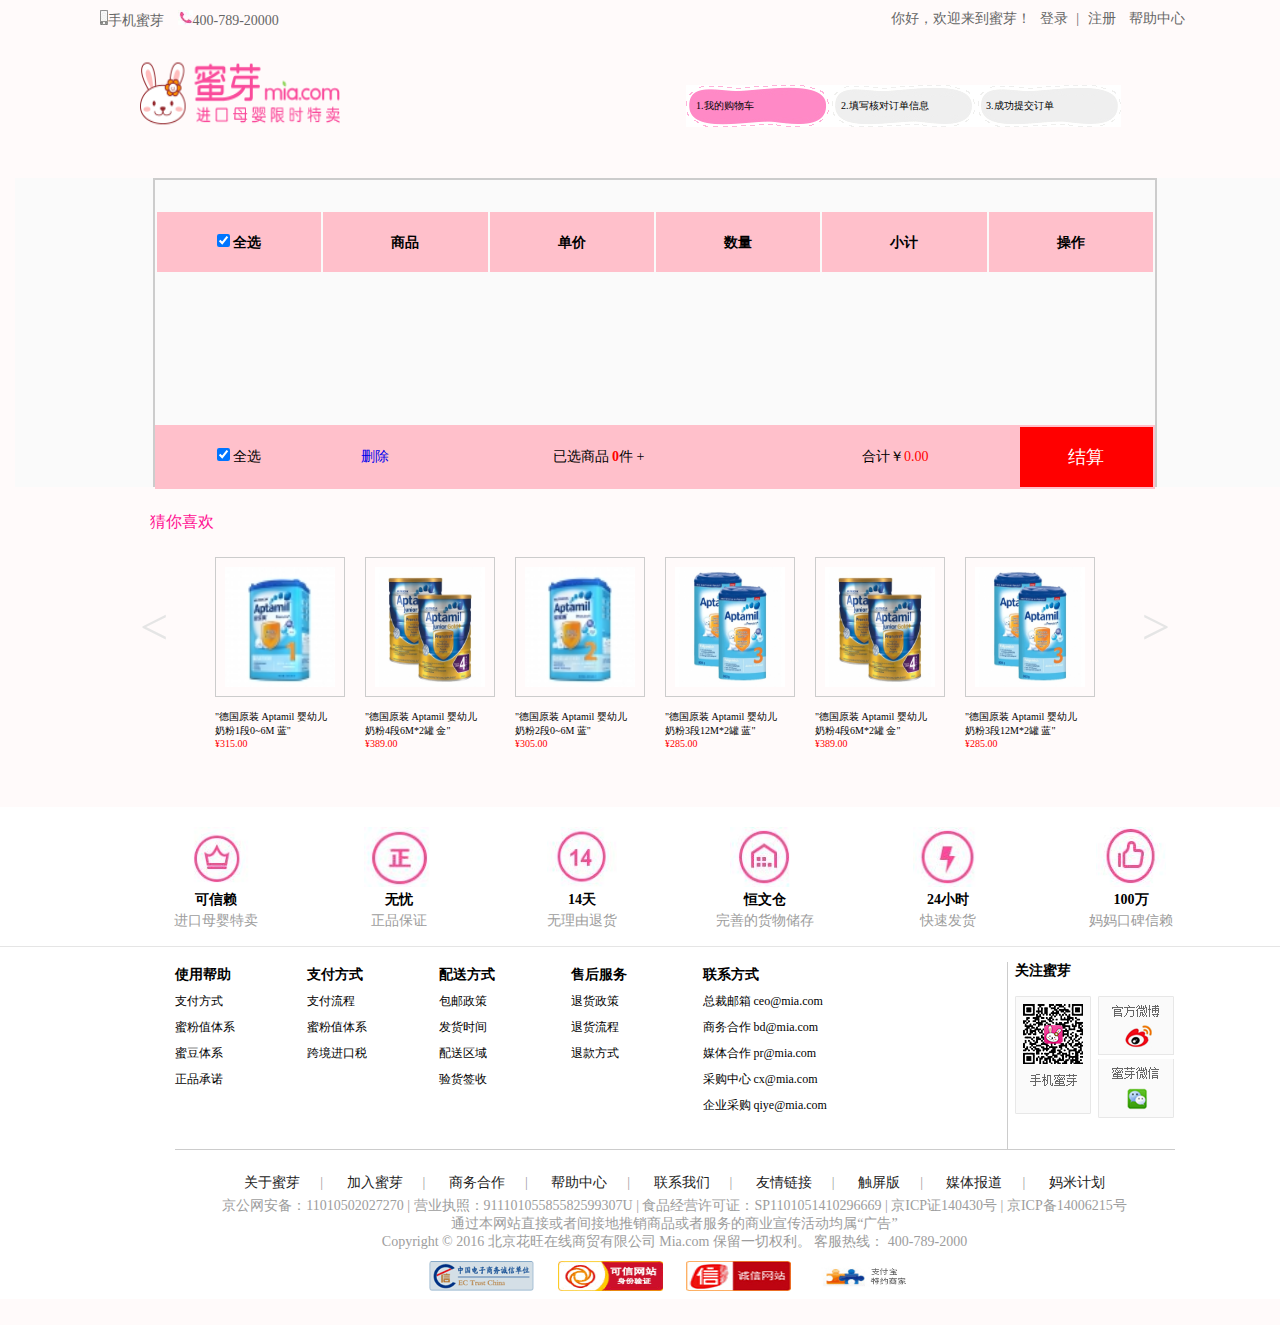
<file: src/html/cart.html>
<!DOCTYPE html>
<html>
	<head>
		<meta charset="UTF-8">
		<title> 蜜芽——购物车</title>
		
		<script src="../js/jquery-1.12.0.js"></script>
		<script src="../assets/jquery_cookie.js"></script>
		<script src="../js/mybuycart.js"></script>
		<script src="../js/addbuycar.js"></script>
		<link type="text/css" rel="stylesheet" href="../css/cart.css" />
		<link type="text/css" rel="stylesheet" href="../css/common.css" />
		
	</head>
	<body>
		<div id="header_topbar">
			<div class="c_w1100">
				<div class="l">
					<a href="#"> <img src="../css/img/phone.jpg" />手机蜜芽</a>
					<a href="#"> <img src="../img/phone.jpg" width="15" height="15" />400-789-20000 </a>
				</div>
				<div class="r">
					<span>你好，欢迎来到蜜芽！</span>
					<a href="login.html">登录</a>
					|
					<a href="register.html">注册</a>
					<a href="#">帮助中心</a>
				</div>
			</div>
		</div>
		
		<div id="cart_banner">
		    <div class="w1004">
			    <div class="logo"><a href="http://www.mia.com" ><img src="../img/logo1.png" /></a></div>
			    <div class="right">
					<ul class="step">
				        <li class="current">1.我的购物车</li>
			            <li>2.填写核对订单信息</li>
			            <li>3.成功提交订单</li>
			        </ul>
			    </div>
		    </div>
		</div>
		
		
		<!--<div id="cart_container">
			<div class="empty">
				
			</div>
		</div>-->
		
		
		<div class="Mybuycar">
			<div class="container">
				<table id="cartTable" class="table table-bordered table-hover">
  					<thead>
						<tr>
							<th><label><input class="check-all check" type="checkbox" />&nbsp;全选</label></th>
							<th>商品</th>
							<th>单价</th>
							<th>数量</th>
							<th>小计</th>
							<th>操作</th>
						</tr>						
					</thead>
					<tbody id="first_tbody"></tbody>
				</table>
				
				
				<!--结算-->
				<div class="foot" id="foot">
					<table class="foot_tab table table-bordered">
						<tr>
							<td>
								<label class="fl select-all"><input type="checkbox" class="check-all check" />&nbsp;全选</label>
							</td>
							<td>
								<a class="fl delete" id="deleteAll" href="#">删除</a>
							</td>
							
							
							<td>
								<div class="fr selected" id="selected">已选商品
									<span id="selectedTotal">0</span>件
									<span class="arrow up">+</span>
									<span class="arrow down"></span>
								</div>
							</td>
							<td>
								<div class="selected-view">
									<div id="selectedViewList" class="clearfix">
								
									</div>
									<!--<span class="arrow">.<span>.</span></span>-->
								</div>
							</td>
							<td>
								<div class="fr total">合计￥<span id="priceTotal">0.00</span></div>
							</td>
							<td style="background: red;color: #fff; font-size:18px;cursor: pointer;">
								<div class="fr closing">结算</div>
							</td>
						</tr>
						
					</table>					
				</div>				
			</div>
		</div>


		<div class="like">
			
			<div id="XQ_li">
				<p class="likes">猜你喜欢</p>
				<div class="L">&lt;</div>
				<ul class="UL1">
					<li><a href="#"><img src="../img/brand_21_1.jpg" /></a><br /> <br />
						<p>"德国原装 Aptamil 婴幼儿奶粉1段0~6M 蓝"</p>
						<span>¥315.00</span>
	 				</li>
	 				<li><a href="#"><img src="../img/brand_28.jpg" /></a><br /> <br />
						<p>"德国原装 Aptamil 婴幼儿奶粉4段6M*2罐   金"</p>
						<span>¥389.00</span>
	 				</li>
	 				<li><a href="#"><img src="../img/brand_22_1.jpg" /></a><br /> <br />
						<p>"德国原装 Aptamil 婴幼儿奶粉2段0~6M 蓝"</p>
						<span>¥305.00</span>
	 				</li>
	 				<li><a href="#"><img src="../img/brand_23.jpg" /></a><br /> <br />
						<p>"德国原装 Aptamil 婴幼儿奶粉3段12M*2罐  蓝"</p>
						<span>¥285.00</span>
	 				</li>
	 				<li><a href="#"><img src="../img/brand_28.jpg" /></a><br /> <br />
						<p>"德国原装 Aptamil 婴幼儿奶粉4段6M*2罐   金"</p>
						<span>¥389.00</span>
	 				</li>
	 				<li><a href="#"><img src="../img/brand_23.jpg" /></a><br /> <br />
						<p>"德国原装 Aptamil 婴幼儿奶粉3段12M*2罐  蓝"</p>
						<span>¥285.00</span>
	 				</li>
	 			</ul>
	 			
	 			<ul class="UL2">
	 				<li><a href="#"><img src="../img/brand_22_1.jpg" /></a><br /> <br />
						<p>"德国原装 Aptamil 婴幼儿奶粉2段0~6M 蓝"</p>
						<span>¥335.00</span>
	 				</li>
	 				<li><a href="#"><img src="../img/brand_23.jpg" /></a><br /> <br />
						<p>"德国原装 Aptamil 婴幼儿奶粉3段12M*2罐  蓝"</p>
						<span>¥285.00</span>
	 				</li>
	 				<li><a href="#"><img src="../img/brand_28.jpg" /></a><br /> <br />
						<p>"德国原装 Aptamil 婴幼儿奶粉4段6M*2罐   金"</p>
						<span>¥389.00</span>
	 				</li>
	 				<li><a href="#"><img src="../img/brand_21_1.jpg" /></a><br /> <br />
						<p>"德国原装 Aptamil 婴幼儿奶粉1段0~6M 蓝"</p>
						<span>¥315.00</span>
	 				</li>
	 				<li><a href="#"><img src="../img/brand_28.jpg" /></a><br /> <br />
						<p>"德国原装 Aptamil 婴幼儿奶粉4段6M*2罐   金"</p>
						<span>¥389.00</span>
	 				</li>
	 				<li><a href="#"><img src="../img/brand_28.jpg" /></a><br /> <br />
						<p>"德国原装 Aptamil 婴幼儿奶粉4段6M*2罐   金"</p>
						<span>¥389.00</span>
	 				</li>
				</ul>
				<div class="R">&gt;</div>
			</div>
		</div>
		
		
		
		
		

		<!--底部-->
		<div id="footer">
			
			<!--底部的上部分-->
			<div class="footer_top">
				<div class="footer_top_width">
					<ul>
						<li>
							<a href="#">
								<img src="../img/icon1.jpg" />
								<p><b>可信赖</b></p>
								<span>进口母婴特卖</span>
							</a>
						</li>
						<li>
							<a href="#">
								<img src="../img/icon2.jpg" />
								<p><b>无忧</b></p>
								<span>正品保证</span>
							</a>
						</li>
						<li>
							<a href="#">
								<img src="../img/icon3.jpg" />
								<p><b>14天</b></p>
								<span>无理由退货</span>
							</a>
						</li>
						<li>
							<a href="#">
								<img src="../img/icon4.jpg" />
								<p><b>恒文仓</b></p>
								<span>完善的货物储存</span>
							</a>
						</li>
						<li>
							<a href="#">
								<img src="../img/icon5.jpg" />
								<p><b>24小时</b></p>
								<span>快速发货</span>
							</a>
						</li>
						<li>
							<a href="#">
								<img src="../img/icon6.jpg" />
								<p><b>100万</b></p>
								<span>妈妈口碑信赖</span>
							</a>
						</li>
					</ul>
					
				</div>
			</div>
			
			
			<!--底部  的 中间部分-->
			<div class="footer_mid">
				<div class="footer_mid_width">
					<!--左-->
					<div class="l">
						<ul>
							<li class="strong">使用帮助</li>
							<li> 支付方式</li>
							<li> 蜜粉值体系</li>
							<li> 蜜豆体系</li>
							<li> 正品承诺</li>
						</ul>
						<ul>
							<li class="strong">支付方式</li>
							<li> 支付流程</li>
							<li> 蜜粉值体系</li>
							<li> 跨境进口税</li>
						</ul>
						<ul>
							<li class="strong">配送方式</li>
							<li> 包邮政策</li>
							<li> 发货时间</li>
							<li> 配送区域</li>
							<li> 验货签收</li>
						</ul>
						<ul>
							<li class="strong">售后服务</li>
							<li> 退货政策</li>
							<li> 退货流程</li>
							<li> 退款方式</li>
						</ul>
						<ul class="last_ul">
							<li class="strong">联系方式</li>
							<li> 总裁邮箱 ceo@mia.com</li>
							<li> 商务合作 bd@mia.com</li>
							<li> 媒体合作 pr@mia.com</li>
							<li> 采购中心 cx@mia.com</li>
							<li> 企业采购 qiye@mia.com</li>
						</ul>
						
					</div>
					<!--右-->
					<div class="r">
						<ul>
							<li class="strong">关注蜜芽</li>
							<li><img src="../img/index_fd_sj.gif" /></li>
							<li><a href="#"> <img src="../img/index_fd_wb.gif"/> </a></li> <!--微博-->
							<li id="ohover"><!--微信-->
								<a href="#"> <img src="../img/index_fd_wx.gif"/> </a>
								<div id="toopli"> <img src="../img/index_fd_wx_more.gif" /> </div>
							</li> 
						</ul>
					</div>
				</div>
			</div>
			
			<!--底-->
			<div class="bottom">
				<div class="bottom_width">
					<p>
						<a href="#">关于蜜芽</a><span>|</span>
						<a href="#">加入蜜芽</a><span>|</span>
						<a href="#">商务合作</a><span>|</span>
						<a href="#">帮助中心</a><span>|</span>
						<a href="#">联系我们</a><span>|</span>
						<a href="#">友情链接</a><span>|</span>
						<a href="#">触屏版</a><span>|</span>
						<a href="#">媒体报道</a><span>|</span>
						<a href="#">妈米计划</a>
					</p>
					
					京公网安备：11010502027270 | 营业执照：91110105585582599307U | 食品经营许可证：SP1101051410296669 | 京ICP证140430号 | 京ICP备14006215号
					<br />
					通过本网站直接或者间接地推销商品或者服务的商业宣传活动均属“广告”
					<br />
					Copyright &copy; 2016 北京花旺在线商贸有限公司 Mia.com 保留一切权利。 客服热线： 400-789-2000
					<br />
					<p> 
						<a href="#"> <img src="../img/bluelogo.gif" /> </a>
						<a href="#"> <img src="../img/cnnic.png" /> </a>
						<a href="#"> <img src="../img/chengxin.jpg" /> </a>
						<a href="#"> <img src="../img/alipay.jpg" /> </a>
					</p>
				</div>
				
			</div>
		
		</div>
		
		<!--左侧二维码 固定-->
		<div id="fixeLft">
			<img src="../img/fixedLeft.png" />
		</div>
		
		
		<!--右侧-->
		<div id="fixeRight">
			<ul>
				<li id="count_car"> <a href="html/cart.html"> <img src="../img/gouwuche.jpg" /> <br />购物车</a> <span class="right_carcount">0</span></li>
				<li> <a href="#"> <img src="../img/zixun.jpg" /> <br />咨询</a> </li>
				<li class="tel"> 
					<a href="#"> <img src="../img/phone.jpg" /><br /> 客服</a>
					<div id="tel"><img src="../img/tel.gif" /> </div>
				</li>
				<li class="weixin">
					<a href="#"> <img src="../img/weixin.png" /> <br />微信</a>
					<div class="weixin_1"> <img src="../img/guanzhumiya.png" /> </div>
				</li>
				
				<li class="top"> <img src="../img/top.jpg"/></li>
			</ul>
		</div>
		




		<script>
			
			
			$(document).ready(function(){
				
				
				//鼠标滑过 底部的中间部分的  微信图标时，显示二维码
				$("#ohover").mouseenter(function(){
					$("#toopli").show();
				});
				$("#ohover").mouseleave(function(){
					$("#toopli").hide()
				});
				
			
			
			//	鼠标滑过客服，显示号码
				$(".tel").mouseenter(function(){
					$("#tel").show()
				});
				$(".tel").mouseleave(function(){
					$("#tel").hide()
				});
				
			
			// 鼠标滑过 微信  显示二维码
				$(".weixin").mouseenter(function(){
					$(".weixin_1").show()
				});
				$(".weixin").mouseleave(function(){
					$(".weixin_1").hide()
				});
			
			
			//点击top 回到顶部
				$(window).scroll(function(){
					$(".top").click(function(){
						$(document).scrollTop(0)
					})
					
				});
			
			
			
			
			//滚动条滚动到 某一高度 显示  左侧二维码    右侧图标   并固定在屏幕上
				$(window).scroll(function(){
					$(window).scrollTop(function(){
						if($(document).scrollTop()>=500)
						{
							$("#fixeLft").show(600)
							$("#fixeRight").show(600)
						}
						else{
							$("#fixeLft").hide(300)
							$("#fixeRight").hide(300)
						}
					})
				});
			
			});
			
				
			
		</script>

		
		
		
	</body>
</html>
</file>
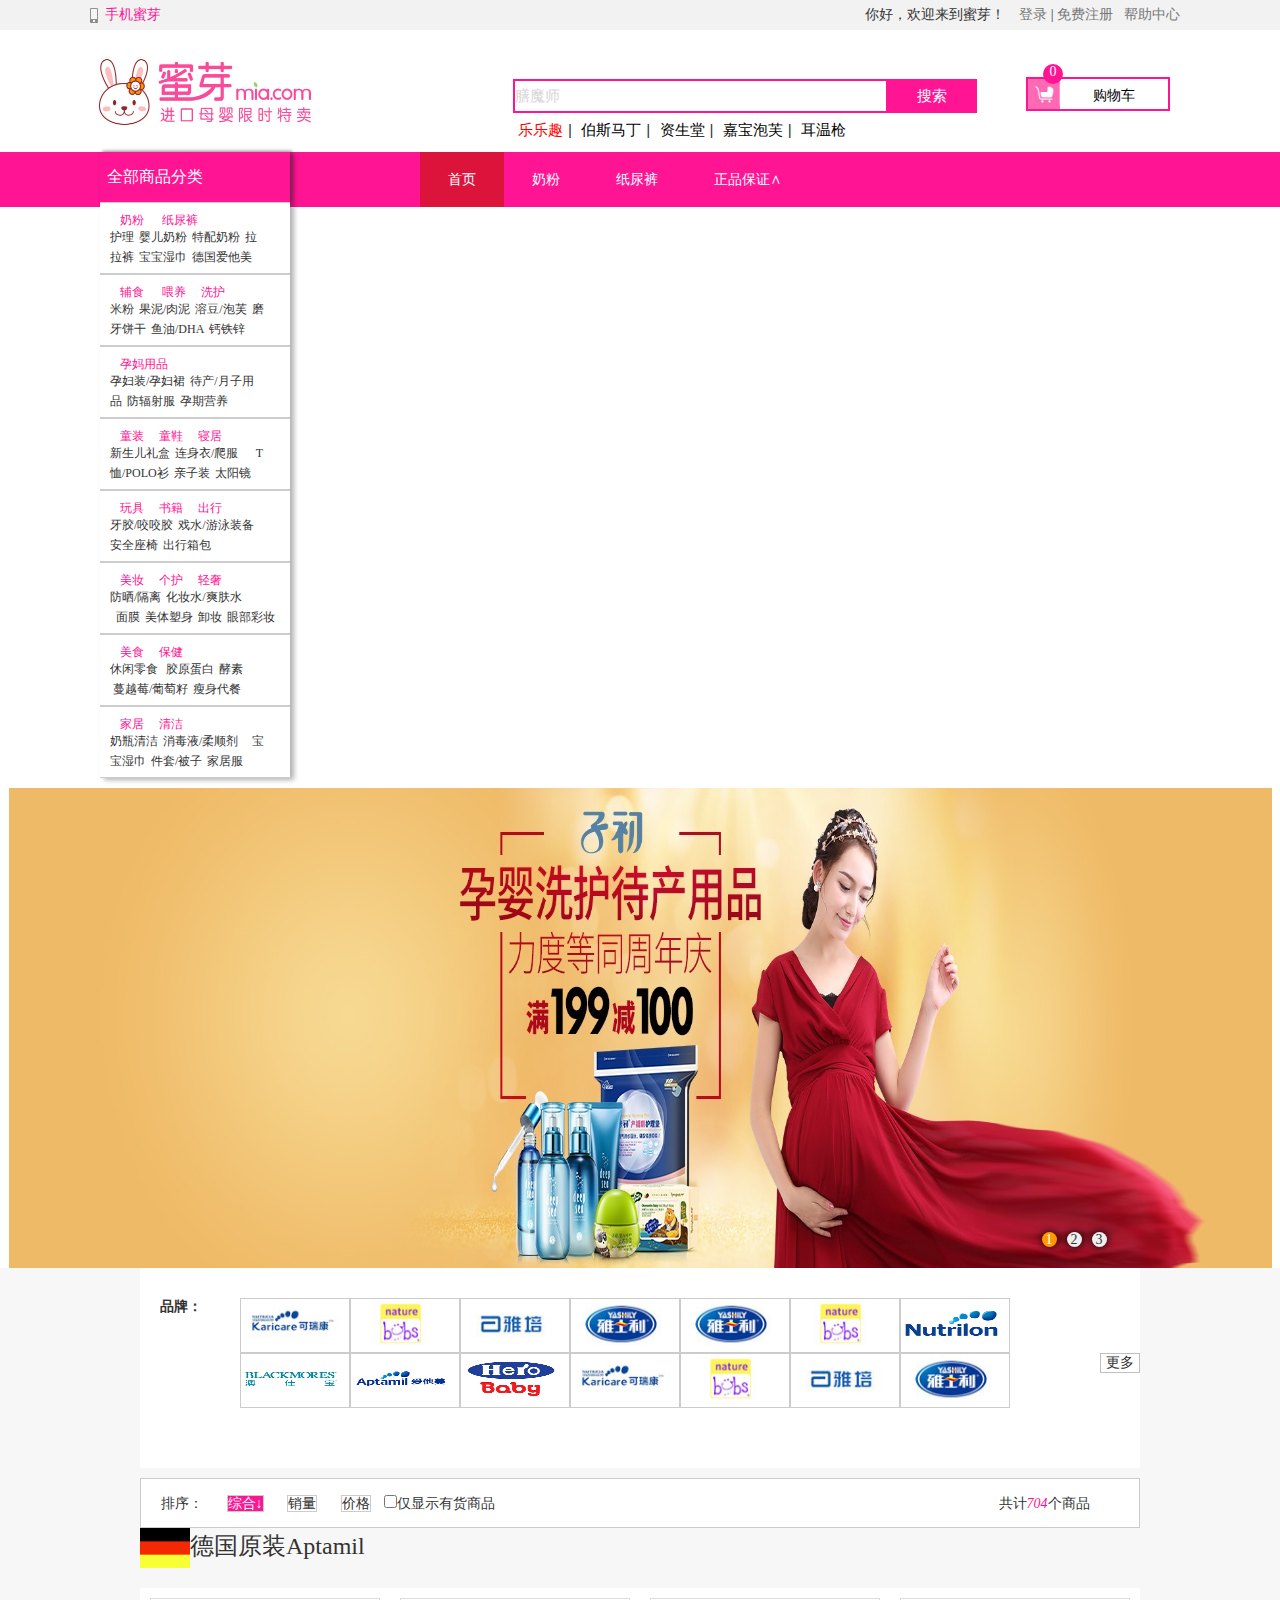
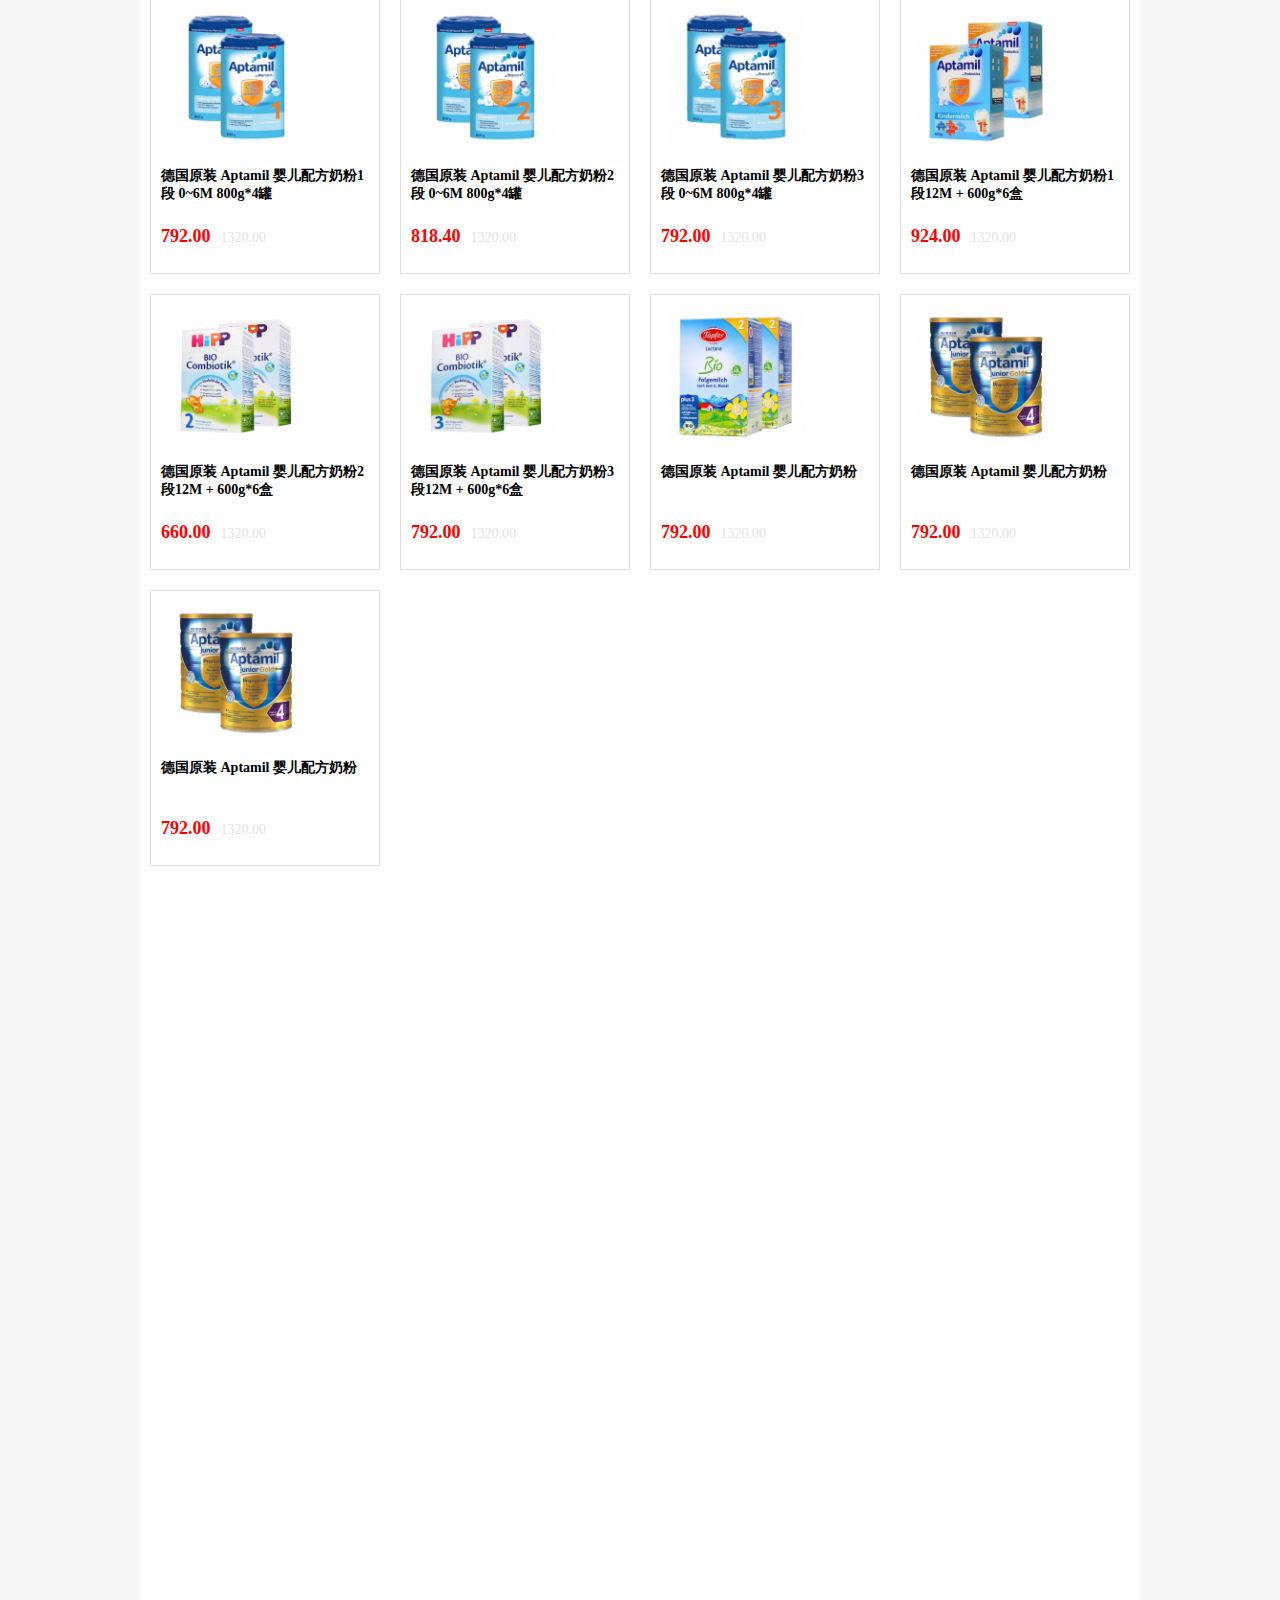
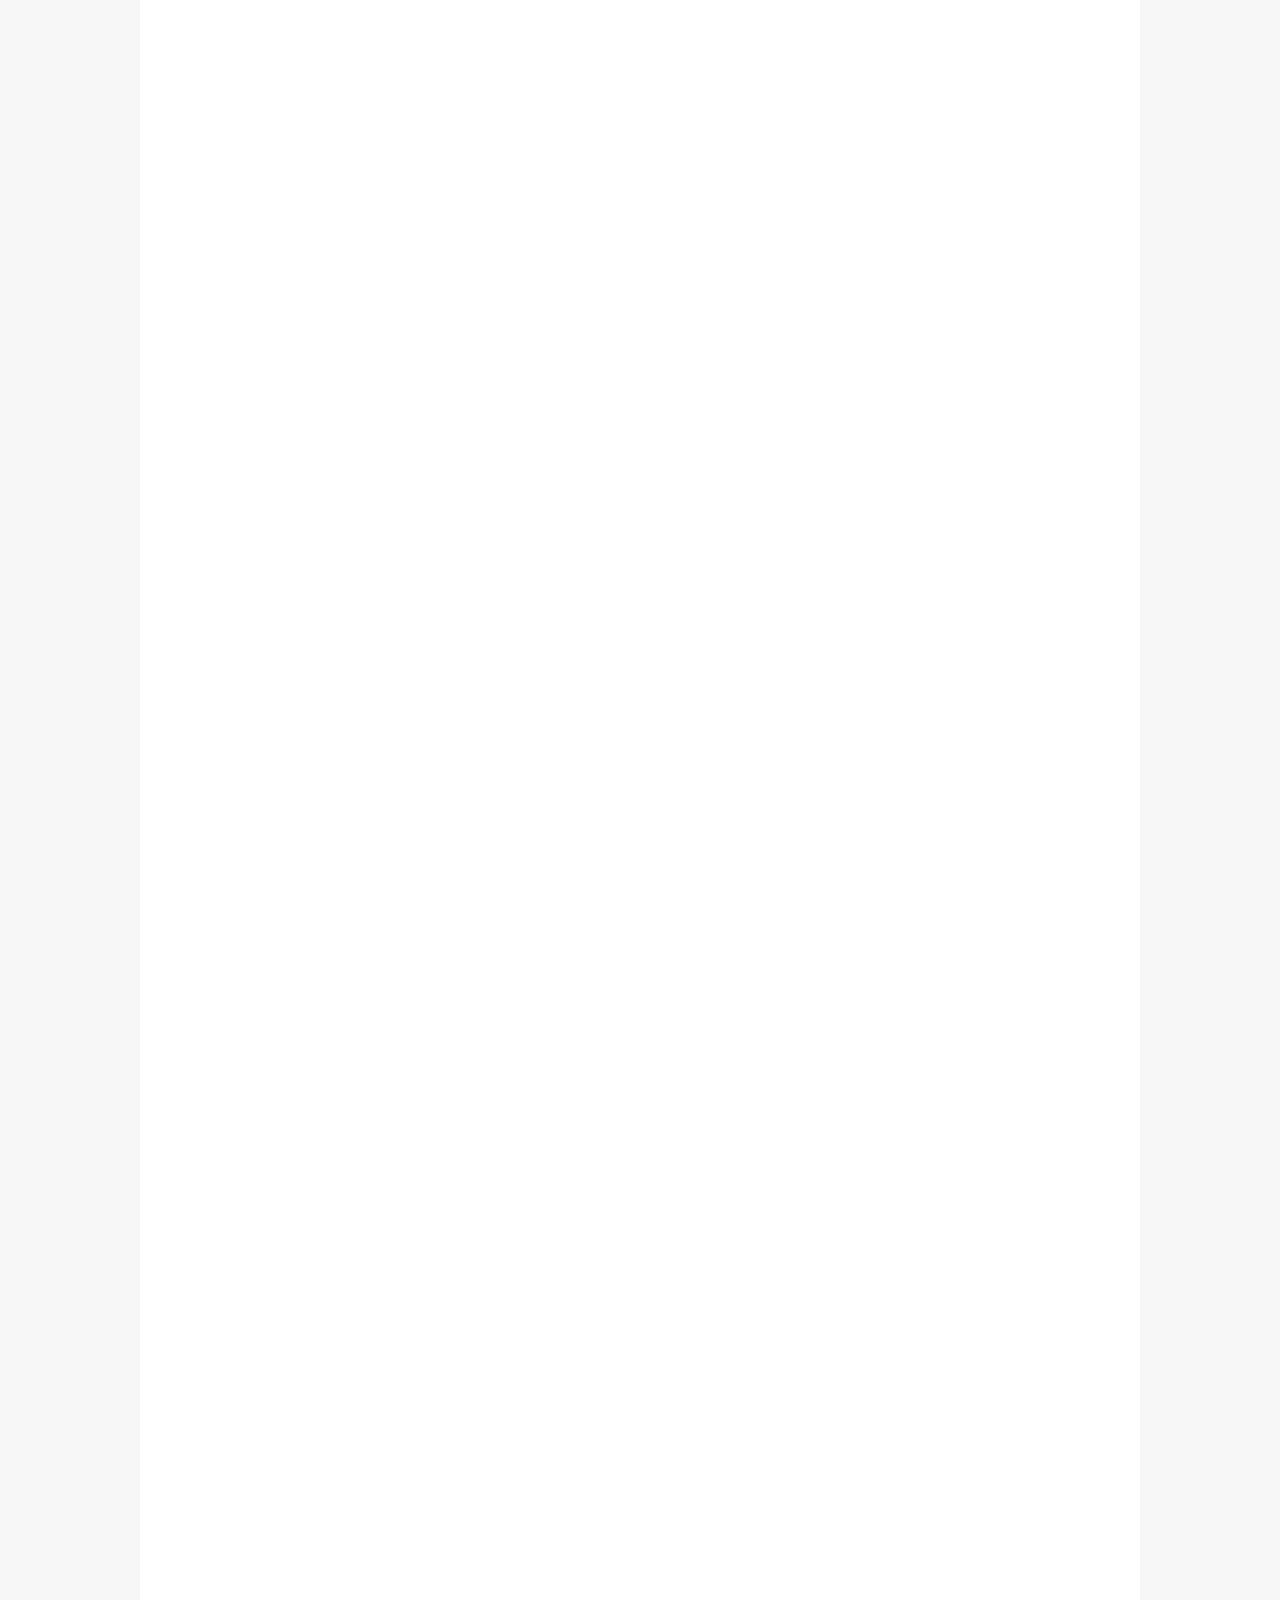
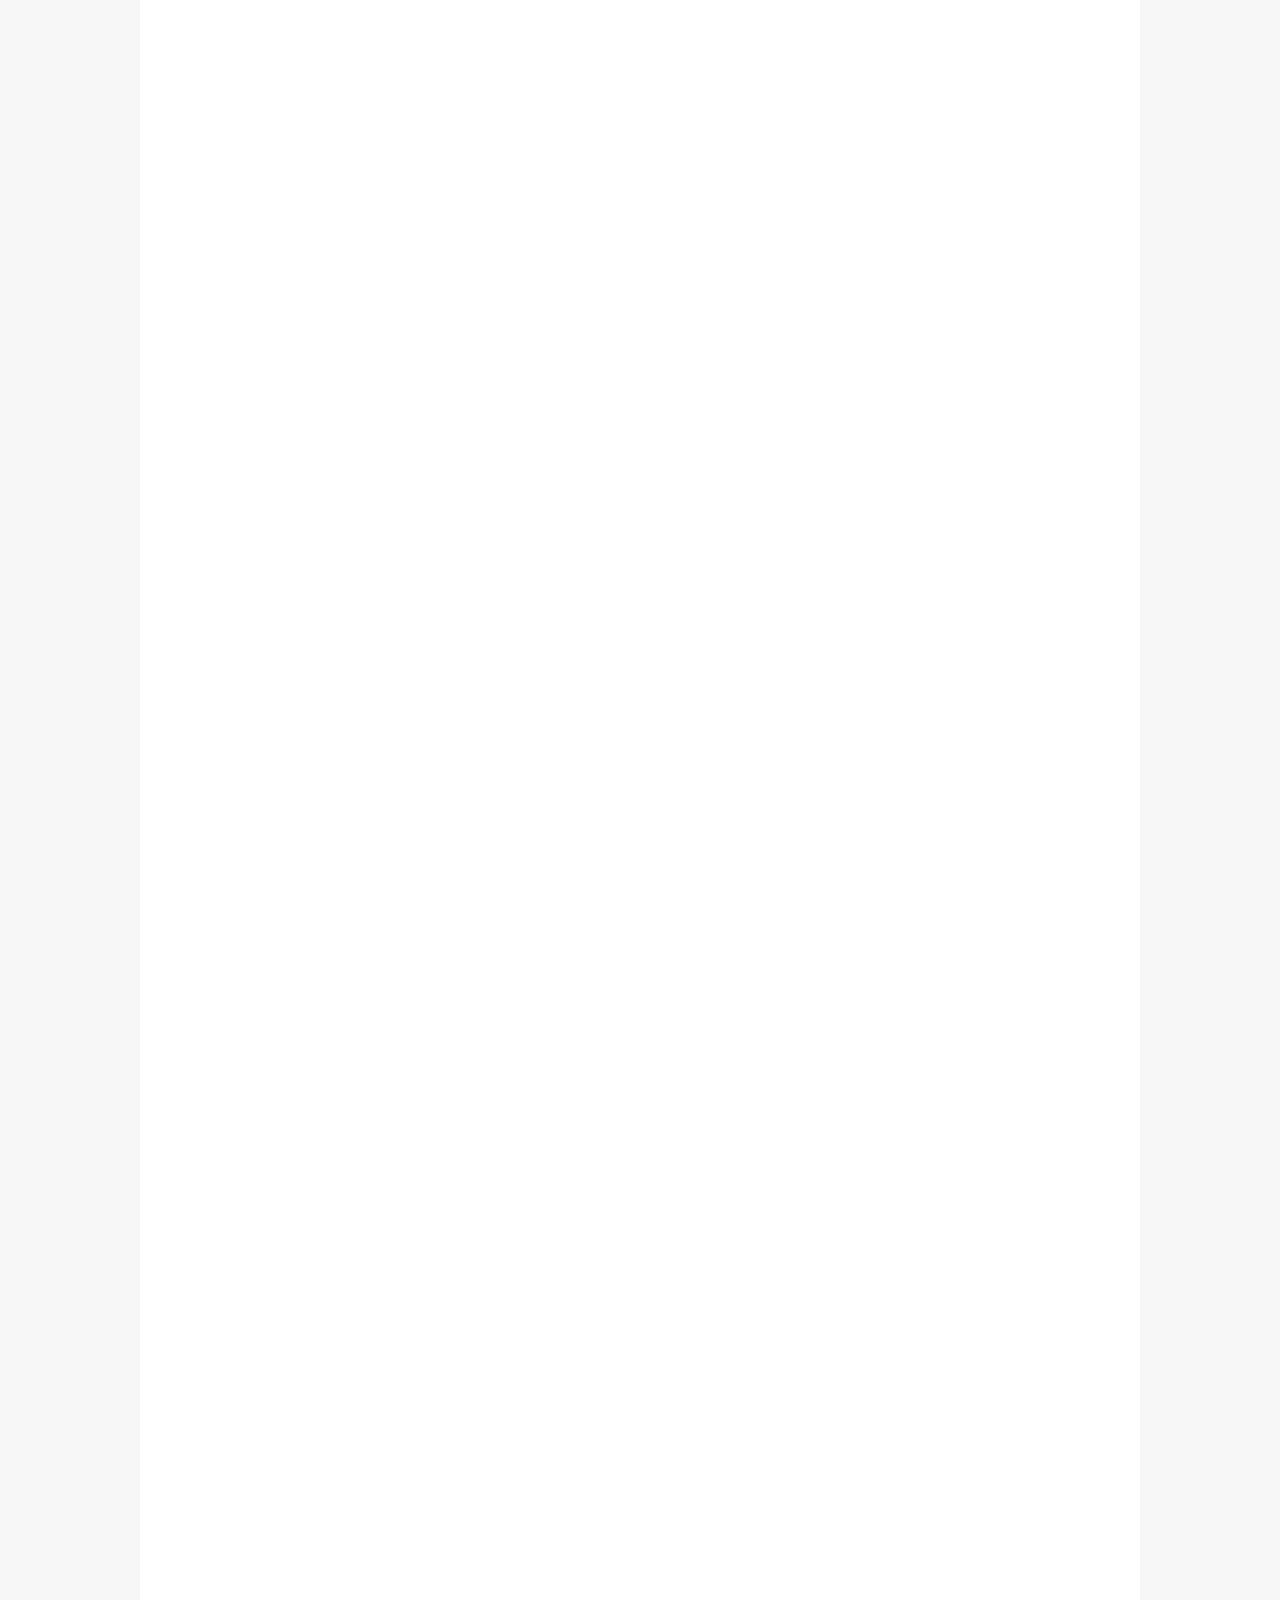
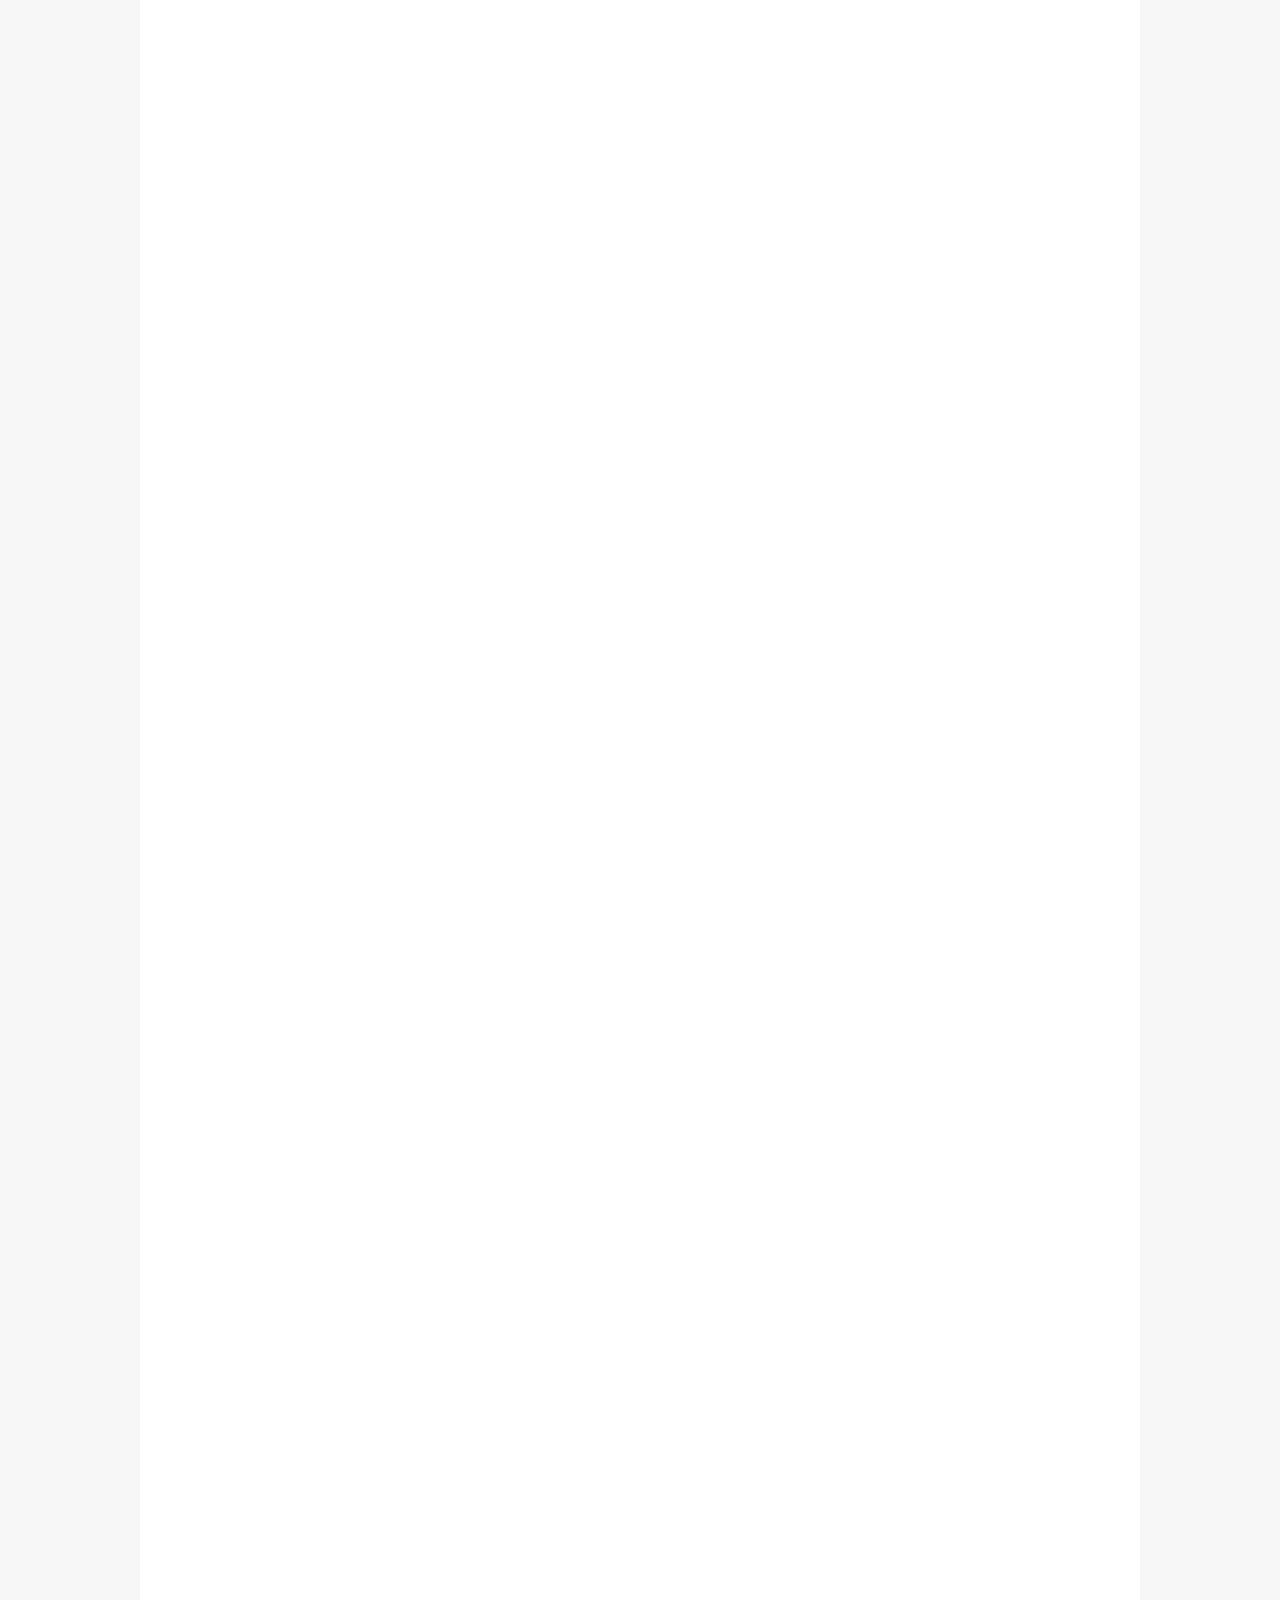
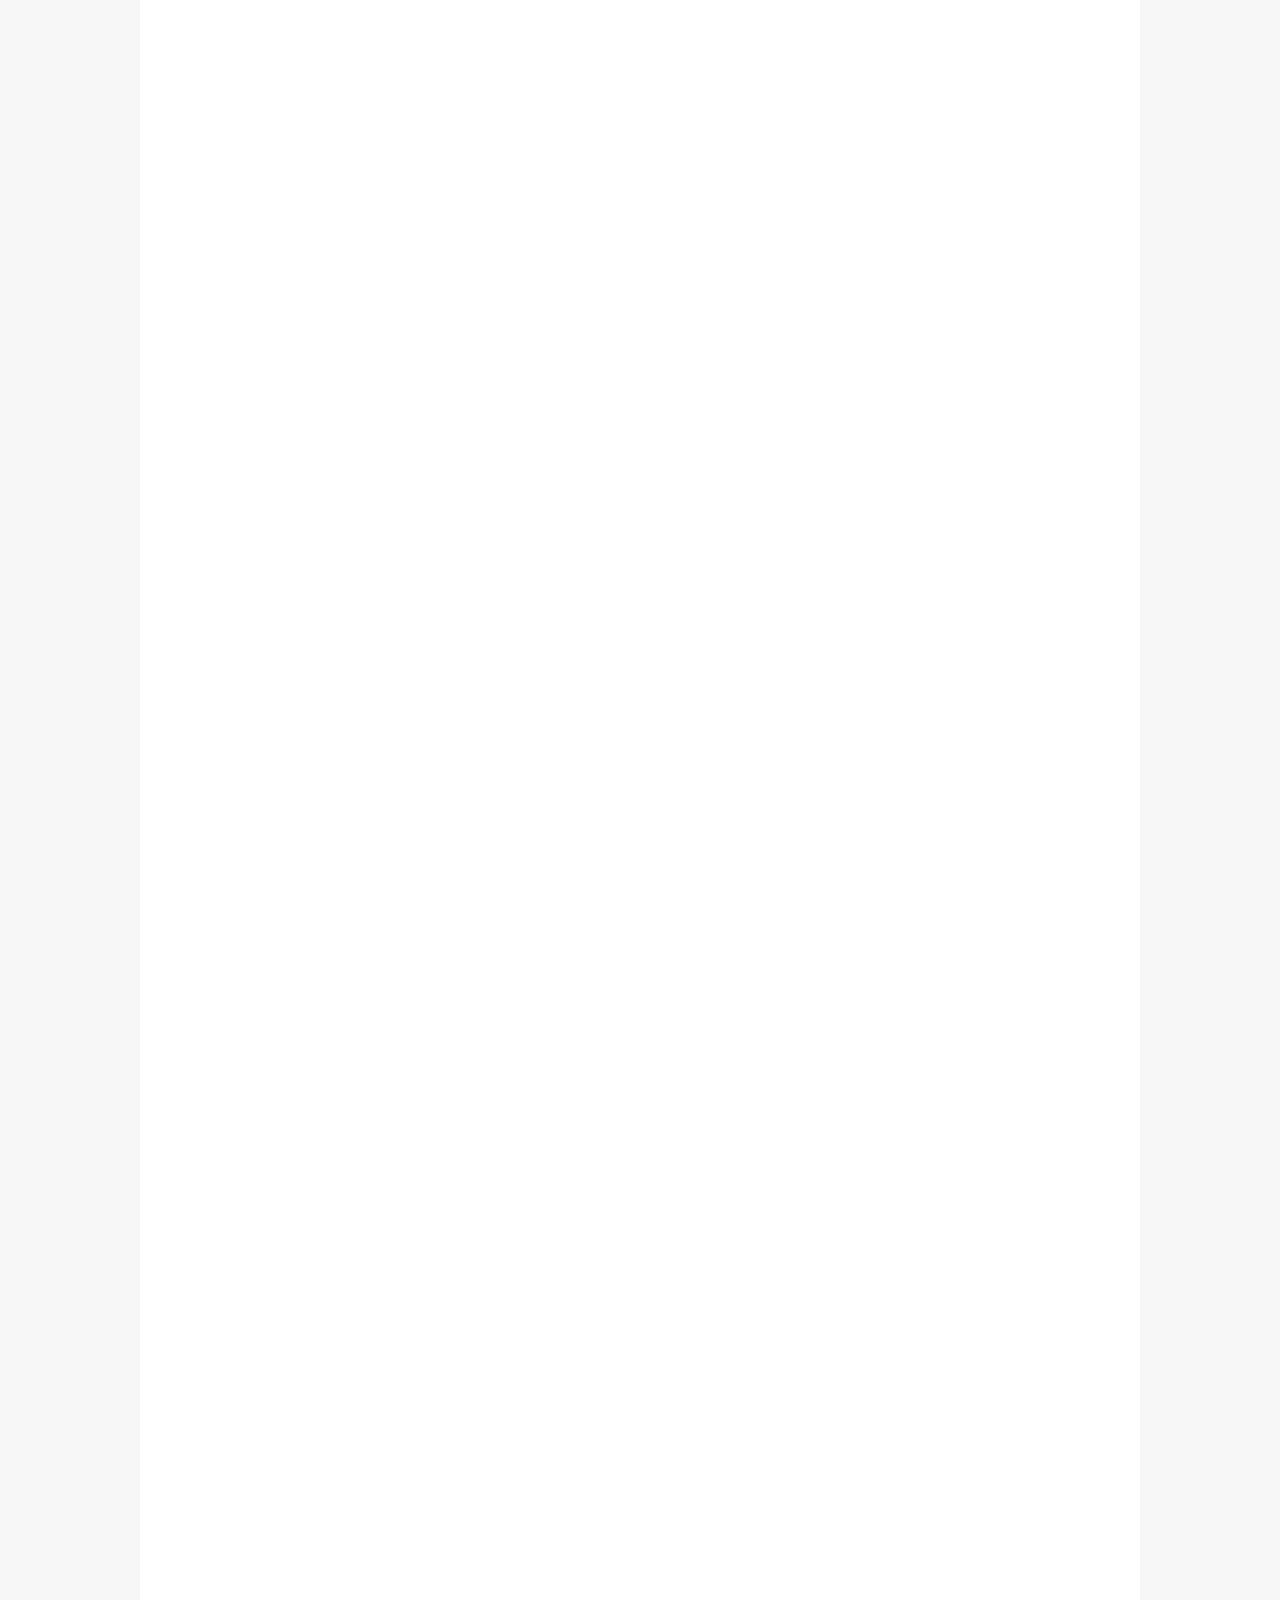
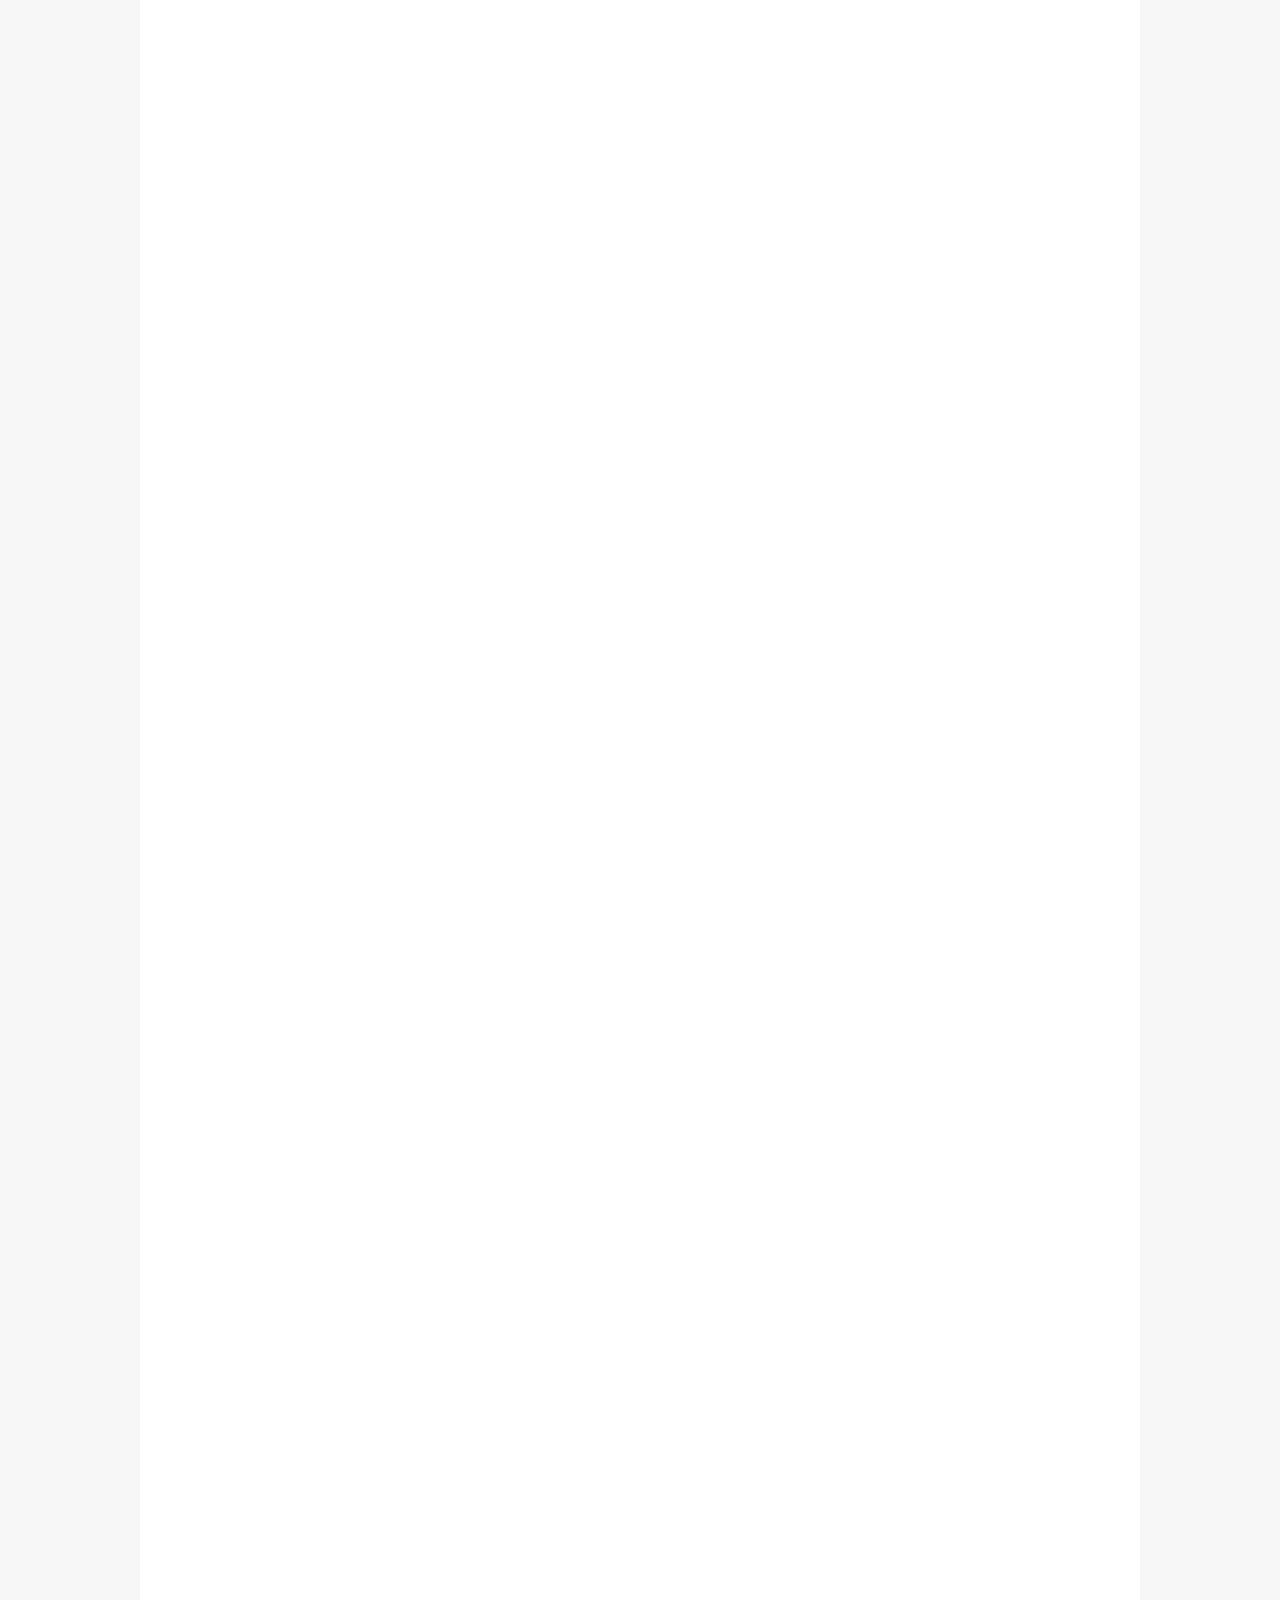
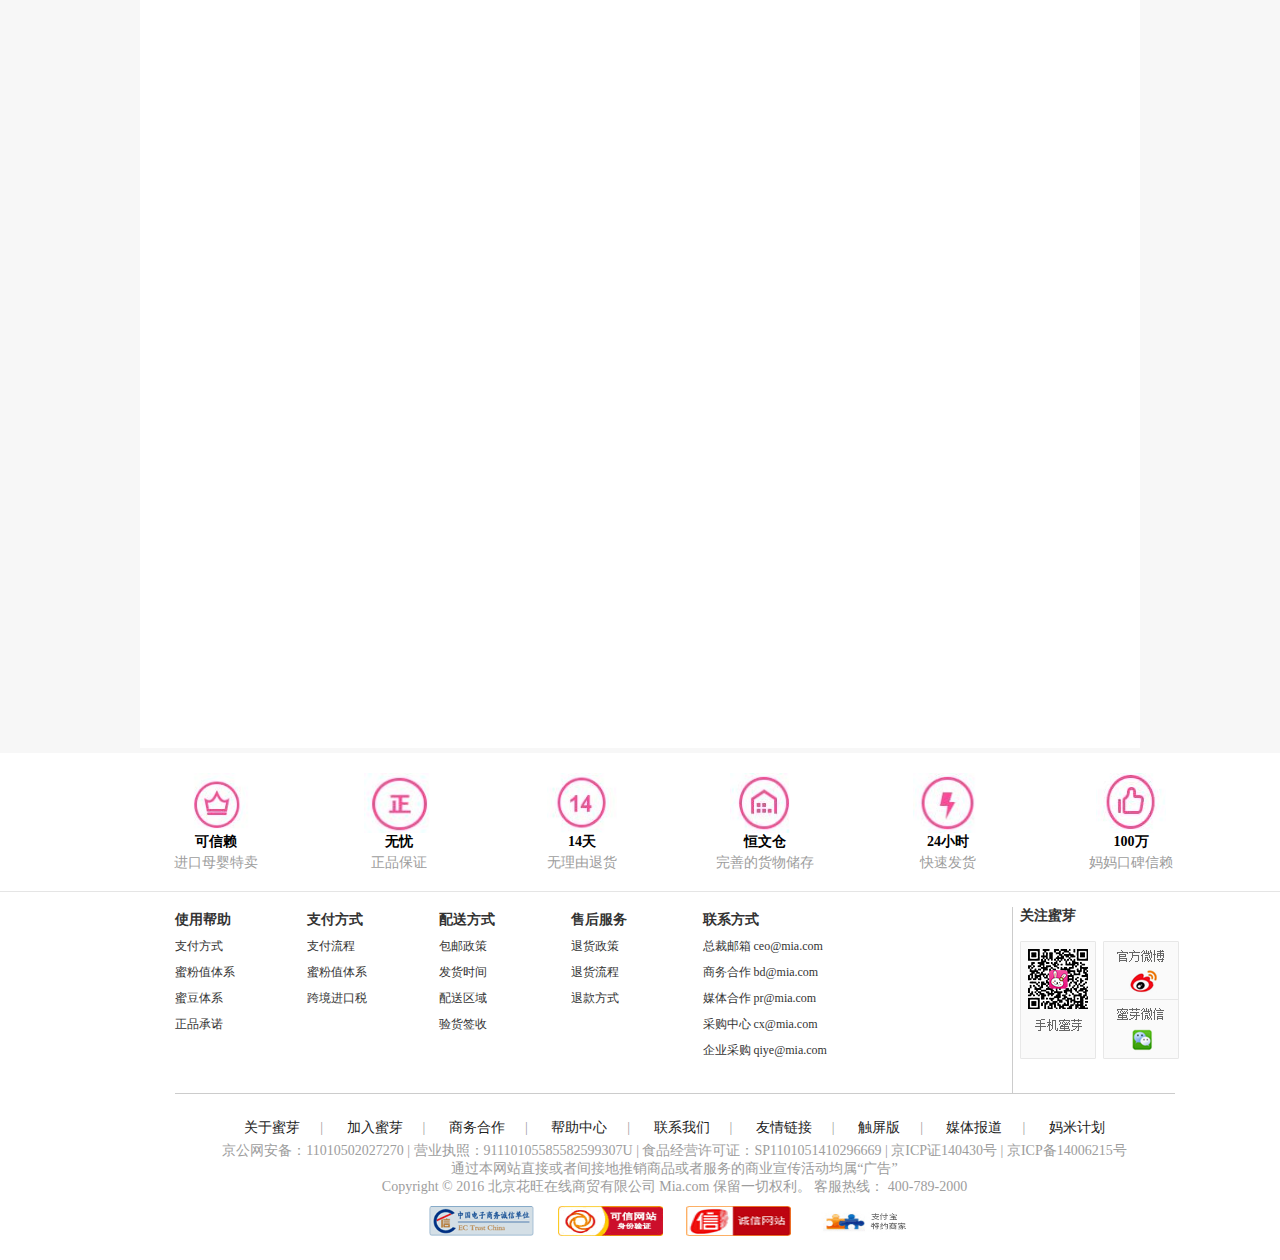
<file: src/html/list.html>
<!DOCTYPE html>
<html>
	<head>
		<meta charset="UTF-8">
		<title>蜜芽——列表页</title>
		
		
		<script src="../js/jquery-1.12.0.js"></script>
		<!--<script src="../assets/jquery-ui.min.js"></script>-->
		<script src="../assets/xcarousel/jquery.xcarousel.js"></script>		
		<script src="../js/jquery.SuperSlide.2.1.1.js"></script>
		<script src="../assets/jquery_cookie.js"></script>
		<!--<script src="../js/addbuycar.js"></script>-->
		
		<link type="text/css" rel="stylesheet" href="../assets/bootstrap.min.css" />
		<link type="text/css" rel="stylesheet" href="../assets/jquery-ui.min.css" />
		<link type="text/css" rel="stylesheet" href="../assets/xcarousel/jquery.xcarousel.css" />
		<link type="text/css" rel="stylesheet" href="../css/zzsc.css" />
		<link type="text/css" rel="stylesheet" href="../css/common.css" />
		<link type="text/css" rel="stylesheet" href="../css/list.css" />
		<script src="../js/list.js"></script>
		
	</head>
	<body>
		
		<div id="header">
		
			<div id="header_top">
				
				<div class="header-top">
					<div class="left">
						<a href="#">
							<img src="../css/img/phone.jpg" />&nbsp;&nbsp;手机蜜芽
						</a>
					</div>
					<div class="right">
						<span class="welcome">你好，欢迎来到蜜芽！</span>
						<a href="html/login.html" title="登录">登录</a>
						<em>|</em>
						<a href="html/register.html" title="免费注册">免费注册</a>&nbsp;&nbsp;
						<a href="#" title="帮助中心">帮助中心</a>
					</div>
				</div>
				
			</div>
			
			
			<div class="container">
				
				<!--搜索框部分-->
				<div class="container-middle">
					<div class="l logo"><img src="../img/logo.jpg" width="230" height="70"/></div>
					<div class="right">
						<div class="func-search ui-widget">
							<input id="keyword" class="tags" type="text" value="膳魔师" />
							<input id="search_button"  type="button" value="搜索">
							<p class="hot">
                            	<a  href="#" style="color: red;" target="_blank">乐乐趣</a>|
                                <a  href="#" target="_blank">伯斯马丁</a>|
                                <a  href="#" target="_blank">资生堂</a>|
                                <a  href="#" target="_blank">嘉宝泡芙</a>|
                                <a  href="#" target="_blank">耳温枪</a>
                            </p>
						</div>
						<div class="car">
							<a href="#">
								<span><img src="../css/img/car.jpg" height="30" style="margin-top: -6px;"/></span>
								购物车
							</a>
							<span class="carcount">0</span>
						</div>
					</div>
				</div>
				
			</div>
			
			
			<div class="warpper">
				
				<div class="menu">
			    	<ul>
			            <li><a href="#" style="background: crimson;">首页</a><span class="hot"></span></li>
			            <li><a href="#">奶粉</a></li>
			            <li><a href="#">纸尿裤</a></li>
			            <li class="sec_box">
			            	<a href="#">正品保证<span>&and;</span></a>
			            	
			            	<ul class="sec_nav">
			            		<li>正品保证</li>
			            		<li>退货政策</li>
			            		<li>帮助中心</li>
			            	</ul>
			            </li>
			           
			        </ul>
			    </div>
			    
			    <div id="nav">
			    	<div class="mod_cate_hd">全部商品分类</div>
			    	<ul class="tit">
			    		<!--一-->
			        	<li class="mod_cate">
			            	<h2><i class="arrow_dot fr"></i><a  class="hot_sub" href="#">奶粉 </a><a  class="hot_sub" href="#">纸尿裤</a></h2>
			                <p class="mod_cate_r"><a href="#">护理</a><a href="http://sc.chinaz.com/">婴儿奶粉</a><a  href="">特配奶粉</a><a href="http://sc.chinaz.com/">拉拉裤</a><a href="http://sc.chinaz.com/">宝宝湿巾</a><a href="http://sc.chinaz.com/">德国爱他美</a></p>
			                <div class="mod_subcate">
			                	<div class="mod_subcate_main">
			                    	<dl>
			                        	<dt>奶粉专区</dt>
			                            <dd>
			                            	<a href="http://sc.chinaz.com/">全部</a><a href="http://sc.chinaz.com/">婴儿奶粉</a>
			                                <i class="mod_subcate_line"></i>
			                                <a href="http://sc.chinaz.com/">成长奶粉</a><a href="http://sc.chinaz.com/">洋奶粉</a><a href="http://sc.chinaz.com/">特配奶粉</a><a href="http://sc.chinaz.com/">妈妈奶粉</a><a href="http://sc.chinaz.com/">成人奶粉</a><a href="http://sc.chinaz.com/">老人奶粉</a><a href="http://sc.chinaz.com/">女人奶粉</a>
			                            </dd>
			                        </dl>
			                    	<dl>
			                        	<dt>全球纸尿裤大牌</dt>
			                            <dd>
			                            	<a href="#/">尤妮佳</a><a href="#" class="org">花王</a><a href="#/">GOON大王天使</a><a href="#/">GOON大王维E</a><a href="#">Pampers帮宝适 </a><a href="#"> Singapore Huggies新加坡好奇</a>
			                            	<a href="#">Pampers care帮宝适棉柔</a><a href="#">Huggies Gold好奇金装</a><a href="#">Huggies platinum 好奇铂金装</a><a href="#"> Mamypoko 妈咪宝贝   Libero丽贝乐</a>
			                            	<a href="#">Bell Baby Happy 贝拉宝贝</a><a href="#"> BioFitiess 爱婴舒坦    BAMBO班博</a><a href="#">Pampers care帮宝适棉柔</a><a href="#">Huggies Gold好奇金装</a><a href="#">Huggies platinum 好奇铂金装</a>
			                            </dd>
			                        </dl>
			                    	<dl>
			                        	<dt>全球奶粉大牌</dt>
			                            <dd>
			                            	<a href="#" class="org">德国爱他美</a><a href="#" class="org">德国Hipp</a><a href="#">德国hello</a><a href="#">荷兰Nutrilon</a><a href="http://www.miyabaobei.com/s/cat12_b265_tid208.html" target="_blank" >英国Cow&Gate</a>
			                                <a href="http://www.miyabaobei.com/s/cat12_b517_tid204.html" target="_blank" class="org">澳洲Aptamil</a><a href="http://www.miyabaobei.com/s/cat12_b1814_tid205.html" target="_blank" class="org">德国holle</a>
			                                <a href="http://www.miyabaobei.com/s/cat12_b267_tid207.html" target="_blank" >英国Aptamil</a><a href="http://www.miyabaobei.com/s/cat12_b524_tid213.html" target="_blank" class="org">授权行货惠氏启赋</a>
			                                <a href="http://www.miyabaobei.com/s/cat12_b1800_tid670.html" target="_blank" >港版美赞臣</a><a href="#">德国hello</a><a href="#">荷兰Nutrilon</a><a href="http://www.miyabaobei.com/s/cat12_b265_tid208.html" target="_blank" >英国Cow&Gate</a>
			                                <a href="http://www.miyabaobei.com/s/cat12_b526_tid210.html" target="_blank" >授权行货爱他美</a>
			                                <a href="http://www.miyabaobei.com/s/cat12_b173_tid211.html" target="_blank" >授权行货诺优能</a><a href="http://www.mia.com/formulasList/b1898.html" target="_blank" >授权行货 喜宝</a>
			                                <a href="http://www.miyabaobei.com/s/cat12_b243_tid516.html" target="_blank" class="org">美国MeadJohnson</a>
			                            </dd>
			                        </dl>
			                    	<dl>
			                        	<dt>屁屁护理</dt>
			                            <dd>
			                            	<a href="http://www.mia.com/s/cat18_tid694.html" target="_blank" >纸尿裤</a><a href="http://www.mia.com/s/cat16_tid692.html" target="_blank" class="hot">拉拉裤</a>
			                                <a href="http://www.mia.com/s/cat25_tid696.html" target="_blank" class="org">隔尿垫/布尿裤</a><a href="http://www.mia.com/s/cat23_tid695.html" target="_blank" class="hot">宝宝湿巾</a>
			                            </dd>
			                        </dl>
			                    	
			                    	<div class="mod_subcate_channel"><a class="mod_btn_arrow" href="http://sc.chinaz.com/"><b>妈妈频道</b><i class="arrow_dot"></i></a><a class="mod_btn_arrow" href="http://sc.chinaz.com/"><b>婴儿频道</b><i class="arrow_dot"></i></a></div>
			                    </div>
			                    
			                    <div class="mod_subcate_side">
			                    	<div class="mod_subcate_side_hd">热门大牌</div>
				                        <ul class="mod_subcate_side_brand clearfix">
				                        	<li><a href="http://sc.chinaz.com/"><img src="../img/1357_brand_logo_img1459491024.jpg" /></a></li>
				                            <li><a href="http://sc.chinaz.com/"><img src="../img/1_brand_logo_img1459490969.jpg" /></a></li>
				                            <li><a href="http://sc.chinaz.com/"><img src="../img/157_brand_logo_img1461150832.jpg" /></a></li>
				                            <li><a href="http://sc.chinaz.com/"><img src="../img/175_brand_logo_img1459857796.jpg" /></a></li>
				                            <li><a href="http://sc.chinaz.com/"><img src="../img/189_brand_logo_img1459857574.jpg" /></a></li>
				                            <li><a href="http://sc.chinaz.com/"><img src="../img/192_brand_logo_img1467099328.jpg" /></a></li>
				                             <li><a href="http://sc.chinaz.com/"><img src="../img/175_brand_logo_img1459857796.jpg" /></a></li>
				                            <li><a href="http://sc.chinaz.com/"><img src="../img/brands-6.jpg" /></a></li>
				                        </ul>
			                       
			                		</div>
			                	</div>
			            </li>
			           
			           
			            <!--二-->
			            <li class="mod_cate ">
			            	<h2><i class="arrow_dot fr"></i><a class="hot_sub"  href="#">辅食 </a><a  class="hot_sub" href="#">喂养</a><a class="hot_sub" href="#">洗护</a></h2>
			                <p class="mod_cate_r"><a href="/search/s?cat=277" target="_blank">米粉</a><a href="/search/s?cat=3" target="_blank">果泥/肉泥</a><a href="/search/s?cat=360" target="_blank">溶豆/泡芙</a><a href="/search/s?cat=6" target="_blank">磨牙饼干</a><a href="/search/s?cat=157" target="_blank">鱼油/DHA</a><a href="/search/s?cat=29" target="_blank">钙铁锌</a>   
			                <div class="mod_subcate ">
			                	<div class="mod_subcate_main">
			                    	<dl>
			                        	<dt>宝宝食品</dt>
			                            <dd>
			                            	<!--<a href="http://sc.chinaz.com/">全部</a><a href="http://sc.chinaz.com/">婴儿奶粉</a>-->
			                                <i class="mod_subcate_line"></i>
			                               	<a href="http://www.mia.com/s/cat10_tid1002.html" target="_blank" >果汁/饮品</a>
			                                <a href="http://www.mia.com/s/cat11_tid1003.html" target="_blank" >糖果/零食</a>
			                                <a href="http://www.mia.com/s/cat2_tid1004.html" target="_blank" >面条/粥</a>
			                                <a href="http://www.mia.com/s/cat277_tid1005.html" target="_blank" class="org">米粉</a>
			                                <a href="http://www.mia.com/s/cat3_tid1006.html" target="_blank" class="org">果泥/肉泥</a>
			                                <a href="http://www.mia.com/s/cat360_tid1007.html" target="_blank" class="org">溶豆/泡芙</a>
			                                <a href="http://www.mia.com/s/cat4_tid1008.html" target="_blank" >海苔/肉松</a>
			                                <a href="http://www.mia.com/s/cat5_tid1009.html" target="_blank" >鱼肠/肉肠</a>
			                                <a href="http://www.mia.com/s/cat6_tid1010.html" target="_blank" class="org">磨牙饼干</a>
			                                <a href="http://www.mia.com/s/cat7_tid1011.html" target="_blank" >奶酪/奶制品</a>
			                                <a href="http://www.mia.com/s/cat9_tid1012.html" target="_blank" >食用油/调味品</a>
			
			                            </dd>
			                        </dl>
			                    	<dl>
			                        	<dt>宝宝营养</dt>
			                            <dd>
			                            	<a href="http://www.mia.com/s/cat157_tid721.html" target="_blank" class="org">鱼油/DHA</a>
				                            <a href="http://www.mia.com/s/cat29_tid722.html" target="_blank" class="org">钙铁锌</a>
				                            <a href="http://www.mia.com/s/cat31_tid723.html" target="_blank" >VD/维生素</a>
				                            <a href="http://www.mia.com/s/cat32_tid724.html" target="_blank" >益生菌</a>
				                            <a href="http://www.mia.com/s/cat33_tid725.html" target="_blank" >免疫力</a>
			
			                            </dd>
			                        </dl>
			                    	<dl>
			                        	<dt>宝宝用品</dt>
			                            <dd>
			                            	<a href="http://www.mia.com/s/cat154_tid1039.html" target="_blank" >日用护理</a>
			                                <a href="http://www.mia.com/s/cat60_tid1042.html" target="_blank" class="org">理发/梳发</a>
			                                <a  class="org" href="http://www.mia.com/s/cat268_tid1041.html" target="_blank" >唇部护理</a>
			                                <a href="http://www.mia.com/s/cat149_tid1037.html" target="_blank" >浴盆及洗澡周边</a>
			                                <a href="http://www.mia.com/s/cat150_tid1038.html" target="_blank" class="org">医护/退热</a>
			                                <a  class="org" href="http://www.mia.com/s/cat26_tid1040.html" target="_blank" >坐便器</a>
			                                <a href="http://www.mia.com/s/cat61_tid1043.html" target="_blank" class="org">口腔护理</a>
			                                <a href="http://www.mia.com/s/cat62_tid1044.html" target="_blank" >鼻腔护理</a>
			
			                            </dd>
			                        </dl>
			                    	<dl>
			                        	<dt>喂养用品</dt>
			                            <dd>
			                            	<a href="http://www.mia.com/s/cat44_tid992.html" target="_blank"   class="org" >奶瓶</a>
			                                <a href="http://www.mia.com/s/cat45_tid993.html" target="_blank" >奶嘴/安抚奶嘴</a>
			                                <a href="http://www.mia.com/s/cat46_tid994.html" target="_blank" >碗碟餐具</a>
			                                <a href="http://www.mia.com/s/cat47_tid995.html" target="_blank"   class="org" >食物研磨及制作</a>
			                                <a href="http://www.mia.com/s/cat48_tid996.html" target="_blank" >食物储存</a>
			                                <a href="http://www.mia.com/s/cat49_tid997.html" target="_blank" >学饮杯/水壶</a>
			                                <a href="http://www.mia.com/s/cat50_tid998.html" target="_blank" >消毒/暖奶/加热</a>
			                                <a href="http://www.mia.com/s/cat51_tid999.html" target="_blank"   class="org" >围兜/防溅衣</a>
			                                <a href="http://www.mia.com/s/cat52_tid1000.html" target="_blank" >辅助配件</a>
			                                <a href="http://www.mia.com/s/cat53_tid1001.html" target="_blank"  class="org" >餐椅</a>
			
			                            </dd>
			                        </dl>
			                    	<dl>
			                        	<dt>宝宝洗护</dt>
			                            <dd>
			                            	<a href="http://www.mia.com/s/cat55_tid511.html" target="_blank" >套装/礼盒</a>
			                                <a href="http://www.mia.com/s/cat56_tid512.html" target="_blank" class="org" >洗发沐浴</a>
			                                <a href="http://www.mia.com/s/cat57_tid513.html" target="_blank" >乳液/抚触油</a>
			                                <a href="http://www.mia.com/s/cat58_tid514.html" target="_blank" >面霜/万用霜</a>
			                                <a href="http://www.mia.com/s/cat59_tid515.html" target="_blank" >爽身/防晒</a>
			                                <a href="http://www.mia.com/s/cat268_tid510.html" target="_blank" class="org" >唇部护理</a>
			                                <a href="http://www.mia.com/s/cat152_tid508.html" target="_blank" >驱蚊/驱虫</a>
			                                <a href="http://www.mia.com/s/cat24_tid509.html" target="_blank" >屁屁霜/护臀霜</a>
			                                <a href="http://www.mia.com/s/cat149_tid663.html" target="_blank" class="org" >洗澡用品</a>
			                                <a href="http://www.mia.com/s/cat61_tid668.html" target="_blank" class="org" >口腔护理</a>
			                                <a href="http://www.mia.com/s/cat62_tid669.html" target="_blank" >鼻腔护理</a>
			                                <a class="org"  href="http://www.mia.com/s/cat60_tid667.html" target="_blank" >理发/梳发</a>
			                                <a href="http://www.mia.com/s/cat26_tid666.html" target="_blank" >如厕训练</a>
			                                <a href="http://www.mia.com/s/cat150_tid664.html" target="_blank" >医护用品</a>
			                                <a href="http://www.mia.com/s/cat154_tid665.html" target="_blank" >日用配件</a>
			
			
			                            </dd>
			                        </dl>
			                        
			                        
			                    	<div class="mod_subcate_channel"><a class="mod_btn_arrow" href="http://sc.chinaz.com/"><b>妈妈频道</b><i class="arrow_dot"></i></a><a class="mod_btn_arrow" href="http://sc.chinaz.com/"><b>婴儿频道</b><i class="arrow_dot"></i></a></div>
			                    </div>
			                    
			                    
			                    <div class="mod_subcate_side">
			                    	<div class="mod_subcate_side_hd">热门大牌</div>
				                        <ul class="mod_subcate_side_brand clearfix">
				                        	<li><a href="http://sc.chinaz.com/"><img src="../img/175_brand_logo_img1459857796.jpg" /></a></li>
				                            <li><a href="http://sc.chinaz.com/"><img src="../img/175_brand_logo_img1459857796.jpg" /></a></li>
				                            <li><a href="http://sc.chinaz.com/"><img src="../img/189_brand_logo_img1459857574.jpg" /></a></li>
				                            <li><a href="http://sc.chinaz.com/"><img src="../img/175_brand_logo_img1459857796.jpg" /></a></li>
				                            <li><a href="http://sc.chinaz.com/"><img src="../img/189_brand_logo_img1459857574.jpg" /></a></li>
			           						<li><a href="http://sc.chinaz.com/"><img src="../img/1357_brand_logo_img1459491024.jpg" /></a></li>
				                            <li><a href="http://sc.chinaz.com/"><img src="../img/1_brand_logo_img1459490969.jpg" /></a></li>
				                            <li><a href="http://sc.chinaz.com/"><img src="../img/157_brand_logo_img1461150832.jpg" /></a></li>
				                        </ul>
			                       
			                		</div>
			                	</div>
			            </li>
			            
			            <!--三-->
			            <li class="mod_cate">
			            	<h2><i class="arrow_dot fr"></i><a class="hot_sub" href="#">孕妈用品</a></h2>
			                <p class="mod_cate_r"> <a href="/search/s?cat=128" target="_blank">孕妇装/孕妇裙</a><a href="/search/s?cat=260" target="_blank">待产/月子用品</a><a href="/search/s?cat=261" target="_blank">防辐射服</a><a href="/search/s?cat=126" target="_blank">孕期营养</a></p>
			                <div class="mod_subcate">
			                	<div class="mod_subcate_main">
			                    	<dl>
			                        	<dt>孕产待产</dt>
			                            <dd>
			                            	<!--<a href="http://sc.chinaz.com/">全部</a><a href="http://sc.chinaz.com/">婴儿奶粉</a>-->
			                                <i class="mod_subcate_line"></i>
			                                <a href="http://www.mia.com/s/cat128_tid951.html" target="_blank"  class="org" >孕妇装/孕妇裙</a>
			                                <a href="http://www.mia.com/s/cat348_tid957.html" target="_blank" >孕妇裤/托腹裤</a>
			                                <a href="http://www.mia.com/s/cat127_tid950.html" target="_blank" >哺乳文胸/内裤</a>
			                                <a href="http://www.mia.com/s/cat260_tid954.html" target="_blank"  class="org" >待产/月子用品</a>
			                                <a href="http://www.mia.com/s/cat349_tid958.html" target="_blank" >月子服/哺乳装</a>
			                                <a href="http://www.mia.com/s/cat229_tid953.html" target="_blank" >塑身衣/矫正带</a>
			                                <a href="http://www.mia.com/s/cat261_tid955.html" target="_blank"  class="org" >防辐射服</a>
			                                <a href="http://www.mia.com/s/cat350_tid959.html" target="_blank" >早孕检测</a>
			                                <a href="http://www.mia.com/s/cat126_tid949.html" target="_blank"  class="org" >孕期营养</a>
			                                <a href="http://www.mia.com/s/cat354_tid963.html" target="_blank" >孕妇枕/护腰枕</a>
			                                <a href="http://www.mia.com/s/cat353_tid962.html" target="_blank"  class="org" >孕期智能/胎心仪</a>
			                                <a href="http://www.mia.com/s/cat351_tid960.html" target="_blank" >孕妇鞋袜/月子鞋帽</a>
			                                <a href="http://www.mia.com/s/cat352_tid961.html" target="_blank" >月子营养</a>
			
			                            </dd>
			                        </dl>
			                    	<dl>
			                        	<dt>孕期护肤</dt>
			                            <dd>
			                            	<a href="http://www.mia.com/s/cat342_tid964.html" target="_blank" >孕期面部护理</a>
			                                <a href="http://www.mia.com/s/cat346_tid968.html" target="_blank"  class="org">除疤祛纹</a>
			                                <a href="http://www.mia.com/s/cat347_tid969.html" target="_blank"  class="org">乳房护理</a>
			                                <a href="http://www.mia.com/s/cat343_tid965.html" target="_blank"  class="org">孕期身体护理</a>
			                                <a href="http://www.mia.com/s/cat345_tid967.html" target="_blank" >孕期口腔护理</a>
			                                <a href="http://www.mia.com/s/cat344_tid966.html" target="_blank" >孕期洗发沐浴</a>
			
			                            </dd>
			                        </dl>
			                    	<dl>
			                        	<dt>母乳喂养</dt>
			                            <dd>
			                           		<a href="http://www.mia.com/s/cat37_tid943.html" target="_blank"  class="org">吸奶器</a>
			                                <a href="http://www.mia.com/s/cat40_tid946.html" target="_blank"  class="org">防溢乳垫</a>
			                                <a href="http://www.mia.com/s/cat38_tid944.html" target="_blank"  class="org">母乳储存</a>
			                                <a href="http://www.mia.com/s/cat42_tid948.html" target="_blank" >矫正器/配件</a>
			                                <a href="http://www.mia.com/s/cat41_tid947.html" target="_blank" >哺乳枕</a>
			                                <a href="http://www.mia.com/s/cat39_tid945.html" target="_blank" >催奶回奶</a>
			                                <a href="http://www.mia.com/s/cat355_tid942.html" target="_blank" >哺乳巾</a>
			
			                            </dd>
			                        </dl>
			                    	
			                    	<div class="mod_subcate_channel"><a class="mod_btn_arrow" href="http://sc.chinaz.com/"><b>妈妈频道</b><i class="arrow_dot"></i></a><a class="mod_btn_arrow" href="http://sc.chinaz.com/"><b>婴儿频道</b><i class="arrow_dot"></i></a></div>
			                    </div>
			                    
			                    
			                    <div class="mod_subcate_side">
			                    	<div class="mod_subcate_side_hd">热门大牌</div>
				                        <ul class="mod_subcate_side_brand clearfix">
				                        	<li><a href="http://sc.chinaz.com/"><img src="../img/189_brand_logo_img1459857574.jpg" /></a></li>
			           						<li><a href="http://sc.chinaz.com/"><img src="../img/1357_brand_logo_img1459491024.jpg" /></a></li>
				                            <li><a href="http://sc.chinaz.com/"><img src="../img/1_brand_logo_img1459490969.jpg" /></a></li>
				                            <li><a href="http://sc.chinaz.com/"><img src="../img/157_brand_logo_img1461150832.jpg" /></a></li>
				                            <li><a href="http://sc.chinaz.com/"><img src="../img/brands-6.jpg" /></a></li>
			            					<li><a href="http://sc.chinaz.com/"><img src="../img/175_brand_logo_img1459857796.jpg" /></a></li>
				                            <li><a href="http://sc.chinaz.com/"><img src="../img/189_brand_logo_img1459857574.jpg" /></a></li>
				                            <li><a href="http://sc.chinaz.com/"><img src="../img/175_brand_logo_img1459857796.jpg" /></a></li>
				                            <li><a href="http://sc.chinaz.com/"><img src="../img/175_brand_logo_img1459857796.jpg" /></a></li>
				                        </ul>
			                       
			                		</div>
			                	</div>
			            </li>
			            
			            <!--四-->
			            <li class="mod_cate">
			            	<h2><i class="arrow_dot fr"></i><a href="#" class="hot_sub" >童装</a><a href="#" class="hot_sub" >童鞋</a><a class="hot_sub" href="">寝居</a></h2>
			                <p class="mod_cate_r"><a href="/search/s?cat=183" target="_blank">新生儿礼盒</a><a href="/search/s?cat=228" target="_blank">连身衣/爬服</a>                                                                <a href="/search/s?cat=313" target="_blank">   &nbsp; &nbsp;T恤/POLO衫</a><a href="/search/s?cat=325" target="_blank">亲子装</a><a href="/search/s?cat=322" target="_blank">太阳镜</a></p>
			                <div class="mod_subcate">
			                	<div class="mod_subcate_main">
			                    	<dl>
			                        	<dt>婴幼儿服</dt>
			                            <dd>
			                            	
			                                <i class="mod_subcate_line"></i>
			                                <a href="http://www.mia.com/s/cat183_tid742.html" target="_blank"   class="org">新生儿礼盒</a>
			                                <a href="http://www.mia.com/s/cat64_tid767.html" target="_blank" >婴儿内衣</a>
			                                <a href="http://www.mia.com/s/cat228_tid743.html" target="_blank"   class="org">连身衣/爬服</a>
			                                <a href="http://www.mia.com/s/cat310_tid750.html" target="_blank" >护脐带/肚兜</a>
			                                <a href="http://www.mia.com/s/cat66_tid784.html" target="_blank" >罩衣/围嘴</a>
			                                <a href="http://www.mia.com/s/cat65_tid785.html" target="_blank" >斗篷/披风</a>
			                                <a href="http://www.mia.com/s/cat308_tid748.html" target="_blank" >手套/脚套/帽子</a>
			                                <a href="http://www.mia.com/s/cat267_tid747.html" target="_blank" >婴儿家居</a>
			
			                            </dd>
			                        </dl>
			                    	<dl>
			                        	<dt>童装</dt>
			                            <dd>
			                            	<a href="http://www.mia.com/s/cat71_tid820.html" target="_blank" >连衣裙/半身裙</a>
				                            <a href="http://www.mia.com/s/cat313_tid799.html" target="_blank"  class="org">T恤/POLO衫</a>
				                            <a href="http://www.mia.com/s/cat68_tid817.html" target="_blank" >衬衫</a>
				                            <a href="http://www.mia.com/s/cat315_tid801.html" target="_blank" >牛仔裤</a>
				                            <a href="http://www.mia.com/s/cat316_tid802.html" target="_blank" >休闲裤</a>
				                            <a href="http://www.mia.com/s/cat314_tid800.html" target="_blank" >吊带/背心</a>
				                            <a href="http://www.mia.com/s/cat317_tid803.html" target="_blank" >背带裤/连体裤</a>
				                            <a href="http://www.mia.com/s/cat325_tid810.html" target="_blank"  class="org">亲子装</a>
				                            <a href="http://www.mia.com/s/cat318_tid804.html" target="_blank" >套装</a>
				                            <a href="http://www.mia.com/s/cat321_tid806.html" target="_blank" >家居服/睡衣</a>
				                            <a href="http://www.mia.com/s/cat79_tid826.html" target="_blank" >打底裤/袜品</a>
				                            <a href="http://www.mia.com/s/cat323_tid808.html" target="_blank" >帽子/围巾/手套</a>
				                            <a href="http://www.mia.com/s/cat82_tid829.html" target="_blank" >泳衣/泳帽</a>
				                            <a href="http://www.mia.com/s/cat327_tid812.html" target="_blank" >雨衣/雨具</a>
				                            <a href="http://www.mia.com/s/cat319_tid805.html" target="_blank" >内衣/内裤</a>
				                            <a href="http://www.mia.com/s/cat80_tid827.html" target="_blank" >配饰/发饰</a>
				                            <a href="http://www.mia.com/s/cat322_tid807.html" target="_blank"  class="org">太阳镜</a>
				                            <a href="http://www.mia.com/s/cat312_tid798.html" target="_blank" >风衣/外套</a>
				                            <a href="http://www.mia.com/s/cat311_tid797.html" target="_blank" >西服/皮衣/夹克</a>
				                            <a href="http://www.mia.com/s/cat69_tid818.html" target="_blank" >毛衣/针织衫</a>
				                            <a href="http://www.mia.com/s/cat72_tid821.html" target="_blank" >卫衣/绒衫</a>
				                            <a href="http://www.mia.com/s/cat67_tid816.html" target="_blank" >马甲/坎肩</a>
				                            <a href="http://www.mia.com/s/cat73_tid831.html" target="_blank" >棉袄/棉服</a>
				                            <a href="http://www.mia.com/s/cat324_tid830.html" target="_blank" >礼服/演出配饰</a>
				                            <a href="http://www.mia.com/s/cat309_tid832.html" target="_blank" >羽绒服</a>
				                            <a href="http://www.mia.com/s/cat78_tid833.html" target="_blank" >成人鞋服</a>
			
			                            </dd>
			                        </dl>
			                    	<dl>
			                        	<dt>童鞋</dt>
			                            <dd>
			                            	<a href="http://www.mia.com/s/cat239_tid834.html" target="_blank" >学步鞋/机能鞋</a>
			                                <a href="http://www.mia.com/s/cat240_tid835.html" target="_blank"  class="org">运动鞋</a>
			                                <a href="http://www.mia.com/s/cat76_tid836.html" target="_blank" >休闲/帆布鞋</a>
			                                <a href="http://www.mia.com/s/cat178_tid837.html" target="_blank" >皮鞋/公主鞋</a>
			                                <a href="http://www.mia.com/s/cat241_tid838.html" target="_blank" >凉鞋</a>
			                                <a href="http://www.mia.com/s/cat326_tid839.html" target="_blank" >家居鞋/拖鞋</a>
			                                <a href="http://www.mia.com/s/cat81_tid840.html" target="_blank" >雨鞋</a>
			                                <a href="http://www.mia.com/s/cat77_tid841.html" target="_blank" >棉鞋/雪地靴</a>
			
			                            </dd>
			                        </dl>
			                    	<dl>
			                        	<dt>宝宝寝居</dt>
			                            <dd>
			                            	<a href="http://www.mia.com/s/cat330_tid1061.html" target="_blank" >包巾/睡袋</a>
			                                <a href="http://www.mia.com/s/cat331_tid1062.html" target="_blank"  class="org">宝宝浴巾</a>
			                                <a href="http://www.mia.com/s/cat332_tid1063.html" target="_blank" >婴童枕</a>
			                                <a href="http://www.mia.com/s/cat333_tid1064.html" target="_blank" >床围/床垫/尿垫</a>
			                                <a href="http://www.mia.com/s/cat334_tid1065.html" target="_blank" >被褥/毛毯/套件</a>
			                                <a href="http://www.mia.com/s/cat335_tid1066.html" target="_blank"  class="org">凉席/蚊帐</a>
			                                <a href="http://www.mia.com/s/cat337_tid1067.html" target="_blank" >宝宝床/摇椅</a>
			                                <a href="http://www.mia.com/s/cat338_tid1068.html" target="_blank" class="org">家具收纳</a>
			                                <a href="http://www.mia.com/s/cat339_tid1069.html" target="_blank" >安全防护</a>
			                                <a href="http://www.mia.com/s/cat340_tid1070.html" target="_blank"  class="org">装饰小物</a>
			
			                            </dd>
			                        </dl>
			                    	
			                        
			                        
			                    	<div class="mod_subcate_channel"><a class="mod_btn_arrow" href="http://sc.chinaz.com/"><b>妈妈频道</b><i class="arrow_dot"></i></a><a class="mod_btn_arrow" href="http://sc.chinaz.com/"><b>婴儿频道</b><i class="arrow_dot"></i></a></div>
			                    </div>
			                    
			                    
			                    <div class="mod_subcate_side">
			                    	<div class="mod_subcate_side_hd">热门大牌</div>
				                        <ul class="mod_subcate_side_brand clearfix">
				                        	<li><a href="http://sc.chinaz.com/"><img src="../img/157_brand_logo_img1461150832.jpg" /></a></li>
				                            <li><a href="http://sc.chinaz.com/"><img src="../img/brands-6.jpg" /></a></li>
			            					<li><a href="http://sc.chinaz.com/"><img src="../img/175_brand_logo_img1459857796.jpg" /></a></li>
				                            <li><a href="http://sc.chinaz.com/"><img src="../img/189_brand_logo_img1459857574.jpg" /></a></li>
				                            <li><a href="http://sc.chinaz.com/"><img src="../img/175_brand_logo_img1459857796.jpg" /></a></li>
				                            <li><a href="http://sc.chinaz.com/"><img src="../img/189_brand_logo_img1459857574.jpg" /></a></li>
			           						<li><a href="http://sc.chinaz.com/"><img src="../img/1357_brand_logo_img1459491024.jpg" /></a></li>
				                            <li><a href="http://sc.chinaz.com/"><img src="../img/175_brand_logo_img1459857796.jpg" /></a></li>
				                            <li><a href="http://sc.chinaz.com/"><img src="../img/175_brand_logo_img1459857796.jpg" /></a></li>
				                        </ul>
			                       
			                		</div>
			                	</div>
			            </li>
			            
			        	<!--五-->
			            <li class="mod_cate">
			            	<h2><i class="arrow_dot fr"></i><a  class="hot_sub" href="#">玩具</a><a  class="hot_sub" href="#">书籍</a><a class="hot_sub" href="">出行</a></h2>
			                <p class="mod_cate_r"><a href="/search/s?cat=87" target="_blank">牙胶/咬咬胶</a><a href="/search/s?cat=95" target="_blank">戏水/游泳装备</a><a href="/search/s?cat=109" target="_blank">安全座椅</a><a href="/search/s?cat=114" target="_blank">出行箱包</a></p>
			                <div class="mod_subcate">
			                	<div class="mod_subcate_main">
			                    	<dl>
			                        	<dt>玩具</dt>
			                            <dd>
			                            	
			                                <i class="mod_subcate_line"></i>
			                                	<a href="http://www.mia.com/s/cat164_tid842.html" target="_blank" >学步车/摇马</a>  <a href="http://www.mia.com/s/cat255_tid843.html" target="_blank"  class="org">益智</a>
			                                    <a href="http://www.mia.com/s/cat257_tid844.html" target="_blank" >早教</a>         <a href="http://www.mia.com/s/cat258_tid845.html" target="_blank" >DIY手工</a>
			                                    <a href="http://www.mia.com/s/cat259_tid846.html" target="_blank" >绘画工具</a>     <a href="http://www.mia.com/s/cat291_tid847.html" target="_blank" >其他</a>
			                                    <a href="http://www.mia.com/s/cat84_tid848.html" target="_blank" >摇铃/车床挂</a>   <a href="http://www.mia.com/s/cat85_tid849.html" target="_blank"  class="org">毛绒/安抚</a>
			                                    <a href="http://www.mia.com/s/cat86_tid850.html" target="_blank" >音乐玩具</a>      <a href="http://www.mia.com/s/cat87_tid851.html" target="_blank"  class="org"="hot">牙胶/咬咬胶</a>
			                                    <a href="http://www.mia.com/s/cat88_tid852.html" target="_blank" >爬行垫/游戏垫</a> <a href="http://www.mia.com/s/cat89_tid853.html" target="_blank" >健身架/球类</a>
			                                    <a href="http://www.mia.com/s/cat91_tid854.html" target="_blank" >积木/拼插</a>     <a href="http://www.mia.com/s/cat92_tid855.html" target="_blank" >模型玩具</a>
			                                    <a href="http://www.mia.com/s/cat94_tid856.html" target="_blank" >户外运动</a>      <a href="http://www.mia.com/s/cat95_tid857.html" target="_blank"  class="org">戏水/游泳装备</a>
			                                    <a href="http://www.mia.com/s/cat96_tid858.html" target="_blank" >挖沙玩具</a>      <a href="http://www.mia.com/s/cat97_tid859.html" target="_blank" >遥控玩具</a>
			                                    <a href="http://www.mia.com/s/cat98_tid860.html" target="_blank" >布书</a>
			
			                            </dd>
			                        </dl>
			                    	<dl>
			                        	<dt>书籍</dt>
			                            <dd>
			                            	<a href="http://www.mia.com/s/cat292_tid861.html" target="_blank"  class="org">中文绘本</a>
			                                <a href="http://www.mia.com/s/cat293_tid862.html" target="_blank" >手工/玩具书</a>
			                                <a href="http://www.mia.com/s/cat294_tid863.html" target="_blank"  class="org">有声读物</a>
			                                <a href="http://www.mia.com/s/cat328_tid931.html" target="_blank"  class="org">原版进口</a>
			                                <a href="http://www.mia.com/s/cat295_tid864.html" target="_blank" >卡通/动漫</a>
			                                <a href="http://www.mia.com/s/cat296_tid865.html" target="_blank" >科普/百科</a>
			                                <a href="http://www.mia.com/s/cat297_tid866.html" target="_blank" >儿童文学</a>
			                                <a href="http://www.mia.com/s/cat298_tid867.html" target="_blank" >启蒙/教育</a>
			                                <a href="http://www.mia.com/s/cat299_tid868.html" target="_blank"  class="org">孕产/育儿</a>
			                                <a href="http://www.mia.com/s/cat300_tid869.html" target="_blank" >期刊/杂志</a>
			                                <a href="http://www.mia.com/s/cat301_tid870.html" target="_blank" >生活休闲</a>
			
			                            </dd>
			                        </dl>
			                    	<dl>
			                        	<dt>出行装备</dt>
			                            <dd>
			                            	<a href="http://www.mia.com/s/cat109_tid871.html" target="_blank"  class="org">安全座椅</a>
			                                <a href="http://www.mia.com/s/cat115_tid873.html" target="_blank" >腰凳背带</a>
			                                <a href="http://www.mia.com/s/cat114_tid872.html" target="_blank"  class="org">出行箱包</a>
			                                <a href="http://www.mia.com/s/cat116_tid874.html" target="_blank" >出行配件</a>
			                                <a href="http://www.mia.com/s/cat230_tid875.html" target="_blank" >电动车</a>
			                                <a href="http://www.mia.com/s/cat233_tid876.html" target="_blank"  class="org">推车/伞车</a>
			                                <a href="http://www.mia.com/s/cat234_tid877.html" target="_blank" >三轮车</a>
			                                <a href="http://www.mia.com/s/cat235_tid878.html" target="_blank"  class="org">滑板车</a>
			                                <a href="http://www.mia.com/s/cat245_tid879.html" target="_blank" >自行车</a>
			
			                            </dd>
			                        </dl>
			                    	
			                    	<div class="mod_subcate_channel"><a class="mod_btn_arrow" href="http://sc.chinaz.com/"><b>妈妈频道</b><i class="arrow_dot"></i></a><a class="mod_btn_arrow" href="http://sc.chinaz.com/"><b>婴儿频道</b><i class="arrow_dot"></i></a></div>
			                    </div>
			                    <div class="mod_subcate_side">
			                    	<div class="mod_subcate_side_hd">热门大牌</div>
				                        <ul class="mod_subcate_side_brand clearfix">
				                        	<li><a href="http://sc.chinaz.com/"><img src="../img/1032147_normal_2.jpg" /></a></li>
				                            <li><a href="http://sc.chinaz.com/"><img src="../img/1136915_normal_2.jpg" /></a></li>
				                            <li><a href="http://sc.chinaz.com/"><img src="../img/1131674_normal_2.jpg" /></a></li>
				                            <li><a href="http://sc.chinaz.com/"><img src="../img/1161064_normal_2.jpg" /></a></li>
			           						<li><a href="http://sc.chinaz.com/"><img src="../img/1001469_normal_2.jpg" /></a></li>
				                            <li><a href="http://sc.chinaz.com/"><img src="../img/1136915_normal_2.jpg" /></a></li>
				                        </ul>
			                       
			                		</div>
			                	</div>
			            </li>
			            
			        	<!--六-->
			            <li class="mod_cate">
			            	<h2><i class="arrow_dot fr"></i><a class="hot_sub" href="#">美妆</a><a  class="hot_sub" href="#">个护</a><a class="hot_sub" href="#">轻奢</a></h2>
			                <p class="mod_cate_r"><a href="/search/s?cat=175" target="_blank">防晒/隔离</a><a href="/search/s?cat=196" target="_blank">化妆水/爽肤水 </a><a href="/search/s?cat=197" target="_blank">&nbsp;&nbsp;面膜</a><a href="/search/s?cat=210" target="_blank">美体塑身</a><a href="/search/s?cat=366" target="_blank">卸妆</a><a href="/search/s?cat=368" target="_blank">眼部彩妆</a></p>
			                <div class="mod_subcate">
			                	<div class="mod_subcate_main">
			                    	<dl>
			                        	<dt>面部护肤</dt>
			                            <dd>
			                            	
			                                <i class="mod_subcate_line"></i>
			                              	<a href="http://www.mia.com/s/cat175_tid980.html" target="_blank" class="org">防晒/隔离</a>
			                                <a href="http://www.mia.com/s/cat195_tid981.html" target="_blank" >洁面</a>
			                                <a href="http://www.mia.com/s/cat196_tid982.html" target="_blank" class="org">化妆水/爽肤水</a>
			                                <a href="http://www.mia.com/s/cat197_tid983.html" target="_blank" class="org">面膜</a>
			                                <a href="http://www.mia.com/s/cat198_tid984.html" target="_blank" >乳液/面霜</a>
			                                <a href="http://www.mia.com/s/cat199_tid985.html" target="_blank" >眼部护理</a>
			                                <a href="http://www.mia.com/s/cat200_tid986.html" target="_blank" >唇部护理</a>
			                                <a href="http://www.mia.com/s/cat201_tid987.html" target="_blank" class="org">套装礼盒</a>
			                                <a href="http://www.mia.com/s/cat203_tid989.html" target="_blank" >男士护肤</a>
			                                <a href="http://www.mia.com/s/cat371_tid990.html" target="_blank" >美容仪器/工具</a>
			
			                            </dd>
			                        </dl>
			                    	<dl>
			                        	<dt>个人护理</dt>
			                            <dd>
			                            	<a href="http://www.mia.com/s/cat209_tid608.html" target="_blank" >手足保养</a>
			                                <a href="http://www.mia.com/s/cat210_tid609.html" target="_blank"  class="org">美体塑身</a>
			                                <a href="http://www.mia.com/s/cat216_tid610.html" target="_blank" >美容工具/防晒伞</a>
			                                <a href="http://www.mia.com/s/cat134_tid614.html" target="_blank" >口腔护理</a>
			                                <a href="http://www.mia.com/s/cat222_tid611.html" target="_blank"  class="org">洗发护发</a>
			                                <a href="http://www.mia.com/s/cat223_tid612.html" target="_blank" >沐浴护肤</a>
			                                <a href="http://www.mia.com/s/cat135_tid607.html" target="_blank" >私密护理</a>
			                                <a href="http://www.mia.com/s/cat270_tid613.html" target="_blank"  class="org">卫生巾</a>
			
			                            </dd>
			                        </dl>
			                    	<dl>
			                        	<dt>彩妆</dt>
			                            <dd>
			                            	<a href="http://www.mia.com/s/cat366_tid975.html" target="_blank"  class="org">卸妆</a>
			                                <a href="http://www.mia.com/s/cat367_tid976.html" target="_blank" >底妆遮瑕</a>
			                                <a href="http://www.mia.com/s/cat368_tid977.html" target="_blank"  class="org">眼部彩妆</a>
			                                <a href="http://www.mia.com/s/cat369_tid978.html" target="_blank"  class="org">口红/唇彩</a>
			                                <a href="http://www.mia.com/s/cat370_tid979.html" target="_blank" >香水</a>
			
			                            </dd>
			                        </dl>
			                    	<dl>
			                        	<dt>熟女轻奢</dt>
			                            <dd>
			                            	<a href="http://www.mia.com/s/cat303_tid970.html" target="_blank" class="org">包袋</a><a href="http://www.mia.com/s/cat304_tid971.html" target="_blank" >服装</a>
			                                <a href="http://www.mia.com/s/cat305_tid972.html" target="_blank" >墨镜</a>
			                                <a href="http://www.mia.com/s/cat306_tid973.html" target="_blank" class="org">鞋靴</a>
			                                <a href="http://www.mia.com/s/cat307_tid974.html" target="_blank" class="org">配饰</a>
			
			                            </dd>
			                        </dl>
			                    	
			                    	<div class="mod_subcate_channel"><a class="mod_btn_arrow" href="http://sc.chinaz.com/"><b>妈妈频道</b><i class="arrow_dot"></i></a><a class="mod_btn_arrow" href="http://sc.chinaz.com/"><b>婴儿频道</b><i class="arrow_dot"></i></a></div>
			                    </div>
			                    
			                    
			                    <div class="mod_subcate_side">
			                    	<div class="mod_subcate_side_hd">热门大牌</div>
				                        <ul class="mod_subcate_side_brand clearfix">
				                        	<li><a href="http://sc.chinaz.com/"><img src="../img/m11.jpg" /></a></li>
				                            <li><a href="http://sc.chinaz.com/"><img src="../img/m22.jpg" /></a></li>
				                            <li><a href="http://sc.chinaz.com/"><img src="../img/brands-4.jpg" /></a></li>
				                            <li><a href="http://sc.chinaz.com/"><img src="../img/brand_logo1.jpg" /></a></li>
				                            <li><a href="http://sc.chinaz.com/"><img src="../img/brand_logo2.jpg" /></a></li>
				                            <li><a href="http://sc.chinaz.com/"><img src="../img/brand_logo4.jpg" /></a></li>
				                            <li><a href="http://sc.chinaz.com/"><img src="../img/brand_logo5.jpg" /></a></li>
				                            <li><a href="http://sc.chinaz.com/"><img src="../img/brand_logo6.jpg" /></a></li>
				                            <li><a href="http://sc.chinaz.com/"><img src="../img/brand_logo74.jpg" /></a></li>
				                        </ul>
			                       
			                		</div>
			                	</div>
			            </li>
			            
			            <!--七-->
			            <li class="mod_cate">
			            	<h2><i class="arrow_dot fr"></i><a  class="hot_sub" href="#">美食</a><a class="hot_sub" href="#">保健</a></h2>
			                <p class="mod_cate_r"> <a href="/search/s?cat=171" target="_blank">休闲零食 <a href="/search/s?cat=206" target="_blank">胶原蛋白</a><a href="/search/s?cat=263" target="_blank">酵素</a><a href="/search/s?cat=264" target="_blank">&nbsp; &nbsp;蔓越莓/葡萄籽</a><a href="/search/s?cat=266" target="_blank">瘦身代餐</a></p>
			                <div class="mod_subcate">
			                	<div class="mod_subcate_main">
			                    	<dl>
			                        	<dt>休闲食品</dt>
			                            <dd>
			                            	
			                                <i class="mod_subcate_line"></i>
			                                <a href="http://www.mia.com/s/cat167_tid1045.html" target="_blank" >饼干/糕点</a>
			                                <a href="http://www.mia.com/s/cat168_tid1046.html" target="_blank"  class="org">干果/果干</a>
			                                <a href="http://www.mia.com/s/cat169_tid1047.html" target="_blank" >糖果/巧克力</a>
			                                <a href="http://www.mia.com/s/cat170_tid1048.html" target="_blank" >冲调/饮品</a>
			                                <a href="http://www.mia.com/s/cat171_tid1049.html" target="_blank"  class="org">休闲零食</a>
			                                <a href="http://www.mia.com/s/cat184_tid1050.html" target="_blank" >面食/调味/油</a>
			                                <a href="http://www.mia.com/s/cat357_tid1052.html" target="_blank"  class="org">地方特产</a>
			
			                            </dd>
			                        </dl>
			                    	<dl>
			                        	<dt>营养健康</dt>
			                            <dd>
			                            	<a href="http://www.mia.com/s/cat129_tid888.html" target="_blank" >鱼油/卵磷脂</a>
			                                <a href="http://www.mia.com/s/cat205_tid889.html" target="_blank" >钙+维生素D</a>
			                                <a href="http://www.mia.com/s/cat206_tid890.html" target="_blank"  class="org">胶原蛋白</a>
			                                <a href="http://www.mia.com/s/cat207_tid891.html" target="_blank" >综合维生素</a>
			                                <a href="http://www.mia.com/s/cat263_tid893.html" target="_blank"  class="org">酵素</a>
			                                <a href="http://www.mia.com/s/cat238_tid892.html" target="_blank" >男士保健</a>
			                                <a href="http://www.mia.com/s/cat264_tid894.html" target="_blank"  class="org">蔓越莓/葡萄籽</a>
			                                <a href="http://www.mia.com/s/cat265_tid895.html" target="_blank" >滋补养生</a>
			                                <a href="http://www.mia.com/s/cat266_tid896.html" target="_blank"  class="org">瘦身代餐</a>
			                                <a href="http://www.mia.com/s/cat271_tid897.html" target="_blank" >益生菌</a>
			
			                            </dd>
			                        </dl>
			                    	
			                    	<div class="mod_subcate_channel"><a class="mod_btn_arrow" href="http://sc.chinaz.com/"><b>妈妈频道</b><i class="arrow_dot"></i></a><a class="mod_btn_arrow" href="http://sc.chinaz.com/"><b>婴儿频道</b><i class="arrow_dot"></i></a></div>
			                    </div>
			                    
			                    <div class="mod_subcate_side">
			                    	<div class="mod_subcate_side_hd">热门大牌</div>
				                        <ul class="mod_subcate_side_brand clearfix">
				                        	<li><a href="http://sc.chinaz.com/"><img src="../img/brand_logo12.png" /></a></li>
				                            <li><a href="http://sc.chinaz.com/"><img src="../img/5brand_logo11.jpg" /></a></li>
				                            <li><a href="http://sc.chinaz.com/"><img src="../img/brand_logo10.jpg" /></a></li>
				                            <li><a href="http://sc.chinaz.com/"><img src="../img/brand_logo17.jpg" /></a></li>
				                            <li><a href="http://sc.chinaz.com/"><img src="../img/brand_logo16.png" /></a></li>
				                            <li><a href="http://sc.chinaz.com/"><img src="../img/brand_logo12.png" /></a></li>
				                            
				                            
				                        </ul>
			                       
			                		</div>
			                	</div>
			            </li>
			            
			            <!--八-->
			            <li class="mod_cate">
			            	<h2><i class="arrow_dot fr"></i><a class="hot_sub" href="#">家居</a><a class="hot_sub" href="">清洁</a></h2>
			                <p class="mod_cate_r"><a href="/search/s?cat=118" target="_blank">奶瓶清洁</a><a href="/search/s?cat=124" target="_blank">消毒液/柔顺剂</a><a href="/search/s?cat=23" target="_blank">&nbsp; &nbsp;宝宝湿巾</a><a href="/search/s?cat=143" target="_blank">件套/被子</a><a href="/search/s?cat=372" target="_blank">家居服</a> </p>
			                <div class="mod_subcate">
			                	<div class="mod_subcate_main">
			                    	<dl>
			                        	<dt>清洁消毒</dt>
			                            <dd>
			                            	
			                                <i class="mod_subcate_line"></i>
			                                <a href="http://www.mia.com/s/cat118_tid1053.html" target="_blank" class="org" >餐具清洁</a>
			                                <a href="http://www.mia.com/s/cat120_tid1055.html" target="_blank" >洗衣粉/皂/液</a>
			                                <a href="http://www.mia.com/s/cat121_tid1056.html" target="_blank" >果蔬清洁</a>
			                                <a href="http://www.mia.com/s/cat123_tid1058.html" target="_blank" >洗手液</a>
			                                <a href="http://www.mia.com/s/cat124_tid1059.html" target="_blank"  class="org">消毒液/柔顺剂</a>
			                                <a href="http://www.mia.com/s/cat23_tid1060.html" target="_blank"  class="org">宝宝湿巾</a>
			
			                            </dd>
			                        </dl>
			                    	<dl>
			                        	<dt>家居生活</dt>
			                            <dd>
			                            	<a href="http://www.mia.com/s/cat138_tid1023.html" target="_blank" class="org">浴巾/毛巾/拖鞋</a>
			                                <a href="http://www.mia.com/s/cat141_tid1024.html" target="_blank" >枕头</a>
			                                <a href="http://www.mia.com/s/cat142_tid1025.html" target="_blank" >锅具</a>
			                                <a href="http://www.mia.com/s/cat143_tid1026.html" target="_blank" class="org">件套/被子</a>
			                                <a href="http://www.mia.com/s/cat144_tid1027.html" target="_blank" >生活电器</a>
			                                <a href="http://www.mia.com/s/cat145_tid1028.html" target="_blank" class="org">家庭清洁</a>
			                                <a href="http://www.mia.com/s/cat147_tid1029.html" target="_blank" >厨房小件</a>
			                                <a href="http://www.mia.com/s/cat151_tid1030.html" target="_blank" >居家杂件</a>
			                                <a href="http://www.mia.com/s/cat174_tid1031.html" target="_blank" >家居纸品</a>
			                                <a href="http://www.mia.com/s/cat190_tid1032.html" target="_blank" class="org">收纳用品</a>
			                                <a href="http://www.mia.com/s/cat191_tid1033.html" target="_blank" >出行箱包/伞</a>
			                                <a href="http://www.mia.com/s/cat192_tid1034.html" target="_blank" >个护电器</a>
			                                <a href="http://www.mia.com/s/cat193_tid1035.html" target="_blank" >厨房电器</a>
			                                <a href="http://www.mia.com/s/cat254_tid1036.html" target="_blank" >水具</a>
			                                <a href="http://www.mia.com/s/cat372_tid1071.html" target="_blank" class="org">内衣/家居服/袜</a>
			
			                            </dd>
			                        </dl>
			                    	
			                        
			                    	<div class="mod_subcate_channel"><a class="mod_btn_arrow" href="http://sc.chinaz.com/"><b>妈妈频道</b><i class="arrow_dot"></i></a><a class="mod_btn_arrow" href="http://sc.chinaz.com/"><b>婴儿频道</b><i class="arrow_dot"></i></a></div>
			                    </div>
			                    <div class="mod_subcate_side">
			                    	<div class="mod_subcate_side_hd">热门大牌</div>
				                        <ul class="mod_subcate_side_brand clearfix">
				                        	<li><a href="http://sc.chinaz.com/"><img src="../img/1001660_normal_2.jpg" /></a></li>
				                            <li><a href="http://sc.chinaz.com/"><img src="../img/1002107_normal_4.jpg" /></a></li>
				                            <li><a href="http://sc.chinaz.com/"><img src="../img/1004198_normal_4.jpg" /></a></li>
				                            <li><a href="http://sc.chinaz.com/"><img src="../img/1009958_normal_2.jpg" /></a></li>
			           						<li><a href="http://sc.chinaz.com/"><img src="../img/1062552_normal_2.jpg" /></a></li>
				                            <li><a href="http://sc.chinaz.com/"><img src="../img/1060617_normal_2.jpg" /></a></li>
				                        </ul>
			                       
			                		</div>
			                	</div>
			            </li>
			        </ul>
			       
			    </div>
			</div>
					
		</div>
		
		
		<!--/***********轮播图**************/-->
		<div class="lbt">
			<ul>
				<li><img src="../img/lunbo5.jpg" alt=""></li>
				<li><img src="../img/lunbotu11.jpg" alt=""></li>
				<li><img src="../img/lunbo3.jpg" alt=""></li>
			</ul>
		</div>
		
		
		<!--/***************品牌**************************/-->
		<div class="box">
			<div class="bigbox">
				<span>品牌：</span>
				<div id="Brandbox">
					
					<ul>
						<li><a href="#"><img src="../img/brand_1.jpg" /></a><div class="zhezhao">可瑞康</div></li>
						<li><a href="#"><img src="../img/brand_2.jpg" /></a><div class="zhezhao">澳洲原装Aptamil</div></li>
						<li><a href="#"><img src="../img/brand_3.jpg" /</a><div class="zhezhao">雅培</div></li>
						<li><a href="#"><img src="../img/brand_4.jpg" /><div class="zhezhao">雅士利</div></li>
						<li><a href="#"><img src="../img/brand_4.jpg" /><div class="zhezhao">雅士利</div></li>
						<li><a href="#"><img src="../img/brand_2.jpg" /></a><div class="zhezhao">澳洲原装Aptamil</div></li>
						<li><a href="#"><img src="../img/175_brand_logo_img1459857796.jpg" /></a><div class="zhezhao">德国原装holle</div></li>
						<li><a href="#"><img src="../img/brand_logo10.jpg" /></a><div class="zhezhao">新西兰原装</div></li>
						<li><a href="#"><img src="../img/526_brand_logo_img1459856922.jpg"/></a><div class="zhezhao">授权行货荷兰优能</div></li>
						<li><a href="#"><img src="../img/189_brand_logo_img1459857574.jpg" /></a><div class="zhezhao">可瑞康</div></li>
						
						<li><a href="#"><img src="../img/brand_1.jpg" /></a><div class="zhezhao">可瑞康</div></li>
						<li><a href="#"><img src="../img/brand_2.jpg" /></a><div class="zhezhao">澳洲原装Aptamil</div></li>
						<li><a href="#"><img src="../img/brand_3.jpg" /</a><div class="zhezhao">雅培</div></li>
						<li><a href="#"><img src="../img/brand_4.jpg" /><div class="zhezhao">雅士利</div></li>
						<li><a href="#"><img src="../img/brand_4.jpg" /><div class="zhezhao">雅士利</div></li>
						<li><a href="#"><img src="../img/brand_2.jpg" /></a><div class="zhezhao">澳洲原装Aptamil</div></li>
						<li><a href="#"><img src="../img/175_brand_logo_img1459857796.jpg" /></a><div class="zhezhao">德国原装holle</div></li>
						<li><a href="#"><img src="../img/brand_logo10.jpg" /></a><div class="zhezhao">新西兰原装</div></li>
						<li><a href="#"><img src="../img/526_brand_logo_img1459856922.jpg"/></a><div class="zhezhao">授权行货荷兰优能</div></li>
						<li><a href="#"><img src="../img/189_brand_logo_img1459857574.jpg" /></a><div class="zhezhao">可瑞康</div></li>
						
						<li><a href="#"><img src="../img/brand_1.jpg" /></a><div class="zhezhao">可瑞康</div></li>
						<li><a href="#"><img src="../img/brand_2.jpg" /></a><div class="zhezhao">澳洲原装Aptamil</div></li>
						<li><a href="#"><img src="../img/brand_3.jpg" /</a><div class="zhezhao">雅培</div></li>
						<li><a href="#"><img src="../img/brand_4.jpg" /><div class="zhezhao">雅士利</div></li>
						<li><a href="#"><img src="../img/brand_4.jpg" /><div class="zhezhao">雅士利</div></li>
						<li><a href="#"><img src="../img/brand_2.jpg" /></a><div class="zhezhao">澳洲原装Aptamil</div></li>
						<li><a href="#"><img src="../img/175_brand_logo_img1459857796.jpg" /></a><div class="zhezhao">德国原装holle</div></li>
						<li><a href="#"><img src="../img/brand_logo10.jpg" /></a><div class="zhezhao">新西兰原装</div></li>
						<li><a href="#"><img src="../img/526_brand_logo_img1459856922.jpg"/></a><div class="zhezhao">授权行货荷兰优能</div></li>
						<li><a href="#"><img src="../img/189_brand_logo_img1459857574.jpg" /></a><div class="zhezhao">可瑞康</div></li>
						
						<li><a href="#"><img src="../img/brand_1.jpg" /></a><div class="zhezhao">可瑞康</div></li>
						<li><a href="#"><img src="../img/brand_2.jpg" /></a><div class="zhezhao">澳洲原装Aptamil</div></li>
						<li><a href="#"><img src="../img/brand_3.jpg" /</a><div class="zhezhao">雅培</div></li>
						<li><a href="#"><img src="../img/brand_4.jpg" /></a><div class="zhezhao">雅士利</div></li>
						<li><a href="#"><img src="../img/brand_4.jpg" /></a><div class="zhezhao">雅士利</div></li>
					</ul>
				
				</div>
				<button class="more">更多</button>
				<br />
				<div class="for_age">
					<span>适用年龄：</span> <a href="#">0-6个月</a><a href="#">6-12个月</a><a href="#">1-3岁</a><a href="#">3岁以上</a>
				</div>
				<div class="place"> 
					<span>产地：</span> 
					<a href="#"> 德国 </a> <a href="#"> 法国 </a> <a href="#"> 中国 </a> <a href="#"> 美国 </a> <a href="#"> 日本 </a> <a href="#"> 荷兰 </a><a href="#"> 澳大利亚 </a> 
					<a href="#"> 新西兰 </a> <a href="#"> 爱尔兰 </a> <a href="#"> 新加坡 </a> <a href="#"> 英国 </a> <a href="#"> 丹麦 </a> <a href="#"> 波兰 </a> <a href="#"> 瑞士 </a> 
				</div>
				
			</div>
		</div>  <!--  .box 结束  -->
		
		
		
		<!--    排序             吸    顶    菜    单            -->
		
		<div id="xiding">
			<div class="xiding_xd">
				<span class="paixu">排序：</span>
				<span class="zonghe">综合&darr;</span>
				<span class="xiaoliang">销量</span>
				<span class="p_price">价格</span>
				<input type="checkbox" class="goods" />仅显示有货商品
				<span class="gongji">共计<i>704</i>个商品</span>
			</div>
		</div>
  		
	
		<!--     商    品    列    表              -->
		
		<div class="liebiao">
			<h3><img src="../img/deguo.jpg" width="50" height="40" />德国原装Aptamil</h3>
			<div id="lieBiao">
				<!--列表图片-->
			</div>
			<div id="page"></div>
		</div>
		
		
		
		<!--底部-->
		<div id="footer">
			
			<!--底部的上部分-->
			<div class="footer_top">
				<div class="footer_top_width">
					<ul>
						<li>
							<a href="#">
								<img src="../img/icon1.jpg" />
								<p><b>可信赖</b></p>
								<span>进口母婴特卖</span>
							</a>
						</li>
						<li>
							<a href="#">
								<img src="../img/icon2.jpg" />
								<p><b>无忧</b></p>
								<span>正品保证</span>
							</a>
						</li>
						<li>
							<a href="#">
								<img src="../img/icon3.jpg" />
								<p><b>14天</b></p>
								<span>无理由退货</span>
							</a>
						</li>
						<li>
							<a href="#">
								<img src="../img/icon4.jpg" />
								<p><b>恒文仓</b></p>
								<span>完善的货物储存</span>
							</a>
						</li>
						<li>
							<a href="#">
								<img src="../img/icon5.jpg" />
								<p><b>24小时</b></p>
								<span>快速发货</span>
							</a>
						</li>
						<li>
							<a href="#">
								<img src="../img/icon6.jpg" />
								<p><b>100万</b></p>
								<span>妈妈口碑信赖</span>
							</a>
						</li>
					</ul>
					
				</div>
			</div>
			
			
			<!--底部  的 中间部分-->
			<div class="footer_mid">
				<div class="footer_mid_width">
					<!--左-->
					<div class="l">
						<ul>
							<li class="strong">使用帮助</li>
							<li> 支付方式</li>
							<li> 蜜粉值体系</li>
							<li> 蜜豆体系</li>
							<li> 正品承诺</li>
						</ul>
						<ul>
							<li class="strong">支付方式</li>
							<li> 支付流程</li>
							<li> 蜜粉值体系</li>
							<li> 跨境进口税</li>
						</ul>
						<ul>
							<li class="strong">配送方式</li>
							<li> 包邮政策</li>
							<li> 发货时间</li>
							<li> 配送区域</li>
							<li> 验货签收</li>
						</ul>
						<ul>
							<li class="strong">售后服务</li>
							<li> 退货政策</li>
							<li> 退货流程</li>
							<li> 退款方式</li>
						</ul>
						<ul class="last_ul">
							<li class="strong">联系方式</li>
							<li> 总裁邮箱 ceo@mia.com</li>
							<li> 商务合作 bd@mia.com</li>
							<li> 媒体合作 pr@mia.com</li>
							<li> 采购中心 cx@mia.com</li>
							<li> 企业采购 qiye@mia.com</li>
						</ul>
						
					</div>
					<!--右-->
					<div class="r">
						<ul>
							<li class="strong">关注蜜芽</li>
							<li><img src="../img/index_fd_sj.gif" /></li>
							<li><a href="#"> <img src="../img/index_fd_wb.gif"/> </a></li> <!--微博-->
							<li id="ohover"><!--微信-->
								<a href="#"> <img src="../img/index_fd_wx.gif"/> </a>
								<div id="toopli"> <img src="../img/index_fd_wx_more.gif" /> </div>
							</li> 
						</ul>
					</div>
				</div>
			</div>
			
			<!--底-->
			<div class="bottom">
				<div class="bottom_width">
					<p>
						<a href="#">关于蜜芽</a><span>|</span>
						<a href="#">加入蜜芽</a><span>|</span>
						<a href="#">商务合作</a><span>|</span>
						<a href="#">帮助中心</a><span>|</span>
						<a href="#">联系我们</a><span>|</span>
						<a href="#">友情链接</a><span>|</span>
						<a href="#">触屏版</a><span>|</span>
						<a href="#">媒体报道</a><span>|</span>
						<a href="#">妈米计划</a>
					</p>
					
					京公网安备：11010502027270 | 营业执照：91110105585582599307U | 食品经营许可证：SP1101051410296669 | 京ICP证140430号 | 京ICP备14006215号
					<br />
					通过本网站直接或者间接地推销商品或者服务的商业宣传活动均属“广告”
					<br />
					Copyright &copy; 2016 北京花旺在线商贸有限公司 Mia.com 保留一切权利。 客服热线： 400-789-2000
					<br />
					<p> 
						<a href="#"> <img src="../img/bluelogo.gif" /> </a>
						<a href="#"> <img src="../img/cnnic.png" /> </a>
						<a href="#"> <img src="../img/chengxin.jpg" /> </a>
						<a href="#"> <img src="../img/alipay.jpg" /> </a>
					</p>
				</div>
				
			</div>
		
		</div>
		
		<!--左侧二维码 固定-->
		<div id="fixeLft">
			<img src="../img/fixedLeft.png" />
		</div>
		
		
		<!--右侧-->
		<div id="fixeRight">
			<ul>
				<li id="count_car"> <a href="cart.html"> <img src="../img/gouwuche.jpg" /> <br />购物车</a> <span class="right_carcount">0</span></li>
				<li> <a href="#"> <img src="../img/zixun.jpg" /> <br />咨询</a> </li>
				<li class="tel"> 
					<a href="#"> <img src="../img/phone.jpg" /><br /> 客服</a>
					<div id="tel"><img src="../img/tel.gif" /> </div>
				</li>
				<li class="weixin">
					<a href="#"> <img src="../img/weixin.png" /> <br />微信</a>
					<div class="weixin_1"> <img src="../img/guanzhumiya.png" /> </div>
				</li>
				
				<li class="top"> <img src="../img/top.jpg"/></li>
			</ul>
		</div>
		
		
		<!-- jQuery代码    -->
		<script type="text/javascript">
		
		//轮播图
			$('.lbt').xcarousel({
				page:true,
				autoPlay:true,
				// buttons:false,
				type:'fade'
			});
			
			//			分类菜单     
			$("#nav .tit").slide({
				type:"menu",
				titCell:".mod_cate",
				targetCell:".mod_subcate",
				delayTime:0,
				triggerTime:10,
				defaultPlay:false,
				returnDefault:true
			});
			
			//鼠标离开多级菜单  多级菜单隐藏
			$(".tit ").mouseleave(function(){
				$(".tit").hide(600);
			});
			
		//			鼠标进入   全部商品分类  显示多级菜单
			$(".mod_cate_hd ").mouseenter(function(){
				$(".tit").show(600);
			});
			
			
			
			//获取焦点
	
	 var availableTags = [
      "火火兔",
      "欧舒丹",
      "保温杯",
      "触摸书",
      "纸尿裤",
      "奶瓶刷",
      "套装",
      "睡袋",
      "洗衣皂",
      "加热器",
      "除菌皂",
      "爽身粉",
      "婴儿润肤露"
    
    ];
    $( ".tags" ).autocomplete({
      source: availableTags
    });
    
		</script>
		
		
		
	</body>
</html>
</file>
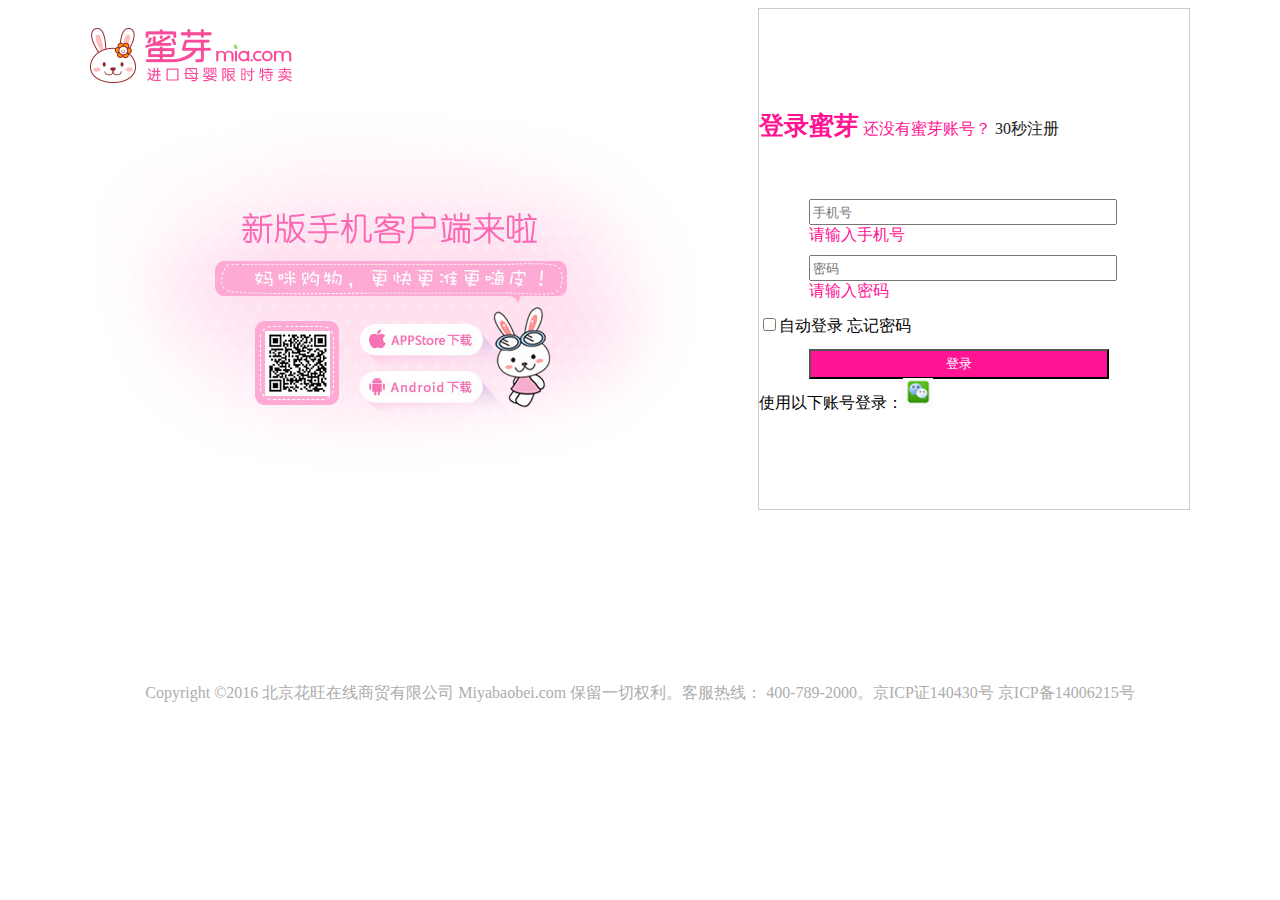
<file: src/html/login.html>
<!DOCTYPE html>
<html>
	<head>
		<meta charset="UTF-8">
		<title>登录蜜芽</title>
		
		<script src="../js/jquery-1.12.0.js"></script>
		<script src="../assets/jquery_cookie.js"></script>
		<script src="../js/login.js"></script>
		<link type="text/css" rel="stylesheet" href="../css/login.css" />
		
		
	</head>
	<body>
		
		<div id="login_box">
			
			<div class="width">
				<!--左边logo 图片-->
				<div class="left">
					<div class="login_mia1"><a href="#"><img src="../img/logo1.png" /></a></div>
					<div class="login_mia2"><a href="#"> <img src="../img/newapp.jpg" /> </a></div>
				</div>
				
				<!--右边验证登录-->
				<div class="right">
					<div class="login_top">
						<span class="denglu"><strong>登录蜜芽</strong></span>
						<span class="null">还没有蜜芽账号？</span>
						<a href="register.html">30秒注册</a>
					</div>
					<!--手机验证登录-->
					<div >
						<form id="dl_form" action="../index.html">
							<div class="input_box">
								<input id="input_sjh" type="text" name="input_sjh" placeholder="手机号" />
								<span class='state1'>请输入手机号</span>
							</div>
							<div class="input_box">
								<input id="input_dxyz" type="password" name="input_dxyz" placeholder="密码"/>
								<span class='state1'>请输入密码</span>
							</div>
						</form>
					</div>
					
					<!--自动登录-->
					<p> <input type="checkbox" />自动登录  <a> 忘记密码 </a> </p>
					<div class="dl_btn_box">
						<input type="button" value="登录" id="dl_btn" name="dl_btn" class="dl_btn"/>
					</div>
					
					<div class="other">
						使用以下账号登录：<img src="../img/weixin1.png" />
					</div>
				</div>
			</div>
			
		</div>
		
		
			<div class="footer_gray">
				<p>Copyright ©2016 北京花旺在线商贸有限公司 Miyabaobei.com 保留一切权利。客服热线： 400-789-2000。京ICP证140430号 京ICP备14006215号</p>
			</div>
		
	</body>
</html>
</file>
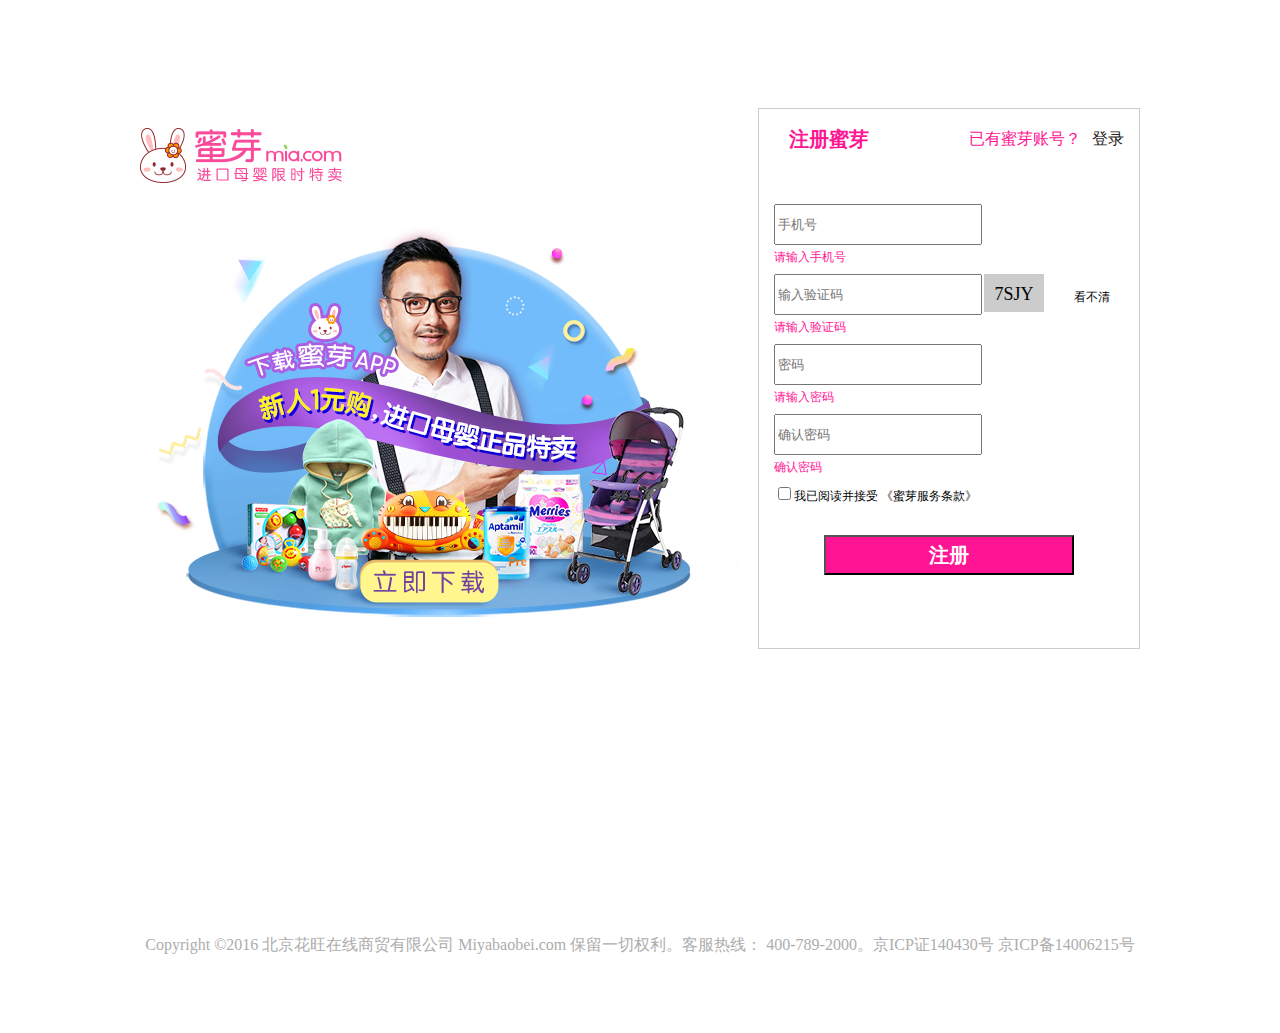
<file: src/html/register.html>
<!DOCTYPE html>
<html>
	<head>
		<meta charset="UTF-8">
		<title>蜜芽注册页面</title>
		
		<script src="../js/jquery-1.12.0.js"></script>
		<script src="../js/jquery.validate.js"></script>
		<script src="../assets/jquery_cookie.js"></script>
		<script src="../js/register.js"></script>
		<link type="text/css" rel="stylesheet" href="../css/register.css" />
		
		<!--<script>
			
			
			$(function(){
				// 表单验证插件
				$('.biaodan').validate({

					// 设置验证规则
					rules:{
						user:{required:true,rangelength:[6,12]},
						email:{required:true,email:true},
						age:{number:true}
					},

					// 设置验证信息
					messages:{
						user:{required:'大侠，留下你的大名'},
						age:{number:'你的年龄不合法'}
					}
				})
			});
			
			
		</script>-->
		
		
		
		
	</head>
	<body>
	<div class="large_box">	
		<div class="box">
			<!--页面左边logo-->
			<div class="register_left">
				<div class="logo_mia"> <a href="#"><img src="../img/logo1.png" /></a> </div>
				<div class="logo_app"> <a href="#"> <img src="../img/register1.png" /></a></div>
			</div>
			
			<!--页面右边-->
			<div class="register_right">
				<div class="right_top">
					<span class="l">注册蜜芽</span>
					<span class="r">
						<span class="yiyou">已有蜜芽账号？</span>
						<a href="login.html"> 登录</a>
					</span>
				</div>
				<!--注册表单-->
				<div class="biaodan">
					<form id="zhuce_form" action="login.html">
						<div class="input_box">
							<input id="phone" class="form-control" type="text" name="phone" placeholder="手机号" />
							<span class='state1'>请输入手机号</span>
						</div>
						<div class="input_box">
							<input id="yzm" class="form-control" type="text" name="yzm" placeholder="输入验证码" />
							<span class='state1'>请输入验证码</span>
							<span  class="yzm_box"></span>
							<span class="yzmsx">看不清</span>
						</div>
						<!--<div class="input_box">
							<input type="text" id="dxyzm" class="form-control" name="dxyzm" placeholder="获取短信验证码" />
							<span class='state1'>请输入短信验证码</span>
							<div class="dxyzm_box"><span>获取短信验证码</span> </div>
						</div>-->
						<div class="input_box">
							<input id="password" class="form-control" name="password" type="password" placeholder="密码" />
							<span class='state1'>请输入密码</span>
						</div>
						<div class="input_box">
							<input id="password_2" class="form-control" name="password_2" type="password" placeholder="确认密码" />
							<span class='state1'>确认密码</span>
						</div>
						<div class="button_box">
							<input type="checkbox" />我已阅读并接受 <span>《蜜芽服务条款》</span>
							<br />
							<br />
							<br />
							<button class="btn" id="zhuce_btn"><strong>注册</strong></button>
						</div>
						
				</form>
				</div>
				
			</div>
		</div>
		
		<div class="footer_gray">
			<p>Copyright ©2016 北京花旺在线商贸有限公司 Miyabaobei.com 保留一切权利。客服热线： 400-789-2000。京ICP证140430号 京ICP备14006215号</p>
		</div>
		
	</div>	
		
		
	</body>
</html>
</file>
<file: src/css/cart.css>
body,html{background:snow;}
*{margin: 0; padding: 0; border: none; text-decoration: none;}

#header_topbar{ width: 100%; height: 30px;color: #666; margin-top: 10px;}
#header_topbar .c_w1100{ width: 1100px; height: 30px; margin: 0 auto;}
#header_topbar .c_w1100 .l{width: 200px;height: 200px; float: left;}
#header_topbar .c_w1100 .l a{color: #666; margin-left: 10px;}
#header_topbar .c_w1100 .r{ width: ; float: right;}
#header_topbar .c_w1100 .r a{margin: 0 5px; color: #666;}
#header_topbar .c_w1100 a:hover{color: deeppink;}



#cart_banner{ width: 100%; font-size: 10px; }
#cart_banner .w1004{ width: 1004px; height: 138px; margin: 0 auto;}
#cart_banner .w1004 .logo{width: 546px; height: 100px; float: left;margin-left: -150px;}
#cart_banner .w1004 .logo img{ width: 200px; height: 100px;}
#cart_banner .w1004 .right{ width:454px ; height: 80px; float: left;}
#cart_banner .w1004 .right .step{ width: 435px; height: 42px; background: url(../img/cart_step.png);margin-top: 45px;}
#cart_banner .w1004 .step li { width: 135px; line-height: 42px; margin-left:10px; float: left; list-style: none;}
#cart_banner .w1004 .step .current{}



.Mybuycar{width: 100%; min-height: 200px;margin: 0 15px;background:#FAFAFA ;}
.Mybuycar .container{width: 1000px;min-height: 200px;border: 2px solid #ccc;margin: 0 auto;}
#cartTable{width: 1000px;min-height: 200px;margin-bottom: 15px;}
#cartTable img{width: 80px;height: 80px;margin-top: 10px; float: left; }
#cartTable span{line-height: 20px; color: #333333;}
#cartTable th{min-width: 120px;height: 60px;line-height: 35px;background: pink;text-align: center; font-weight: 18px;}
#cartTable th{}
#cartTable td{min-width: 120px;text-align: center;line-height: 30px;}
#cartTable thead th{min-width: 100px;text-align: center;}
#cartTable .price,.subtotal{color: red;}
#cartTable .operation{font-weight: bolder;font-size: 16px;}
#cartTable .operation .delete{cursor: pointer; font-size: 14px;}
#cartTable .operation .delete:hover{cursor: pointer;color: #C689FF;}
#cartTable .count .count-input{width: 50px;height: 20px; border: 1px solid #ccc;text-align: center;}
#cartTable .count .reduce,.add{cursor: pointer; font-size: 18px;font-weight: bolder;}

.foot{width:1000px;height: 60px;line-height: 60px;text-align: center; color: #000;}
.foot .foot_tab{width: 1000px;background:  pink}
#priceTotal{color: red;}
#selectedTotal{color: red;font-weight: bolder; }

/*猜你喜欢*/
.like{width: 100%; height: 300px; margin-top: 20px;}
.like .likes{color: deeppink; font-size: 16px;line-height: 30px; margin-left: 10px;}
#XQ_li{ width: 1000px; height:260px ; font-size: 10px; margin: 0 auto; position: relative;}
#XQ_li .L{ position: absolute; left: 0; top: 35%; font-size: 50px; color: #E5E5E5;  cursor: pointer;}
#XQ_li .R{position: absolute; right:-30px; top: 35%;  font-size: 50px; color: #E5E5E5; cursor: pointer;}
#XQ_li ul{ width: 900px; height: 210px; margin: 0 60px; margin-top: 20px; position: absolute; }
#XQ_li ul li{ width: 120px; height: 210px; float: left; margin: 0 15px;}
#XQ_li ul li p:hover{color: deeppink;}
#XQ_li ul li img{width: 110px; height: 120px; border: 1px solid #CCCCCC; padding: 9px;}
#XQ_li ul li span{color: red;}

#XQ_li .UL2{opacity: 0; cursor: pointer;}
#XQ_li .UL1{opacity: 5; cursor: pointer;}
</file>
<file: src/css/common.css>
*{margin: 0;padding: 0;border: none; text-decoration: none;}
body{font:14px '微软雅黑'; position: relative;}
ul,li{text-decoration: none;list-style: none;}

/***********************************    header    头部   **********************************/

#header{width: 100%; height:207px;text-decoration: none;text-align: none;}

#header #header_top{width: 100%;height: 30px;background: #f2f2f2;line-height: 30px;}
#header #header_top .header-top{width: 1100px;height: 30px;margin-left: -15px;margin: 0 auto;}
#header #header_top .header-top .left{ width: 80px; height:30px;float: left;}/*手机蜜芽*/
#header #header_top .header-top .left a{line-height: 30px;color: deeppink;}
#header #header_top .header-top .right{width: 335px;height: 30px;float: right;}
#header #header_top .header-top .right a:hover{color: deeppink;}
#header #header_top .header-top .right a{line-height: 30px; color: #777777;} /*注册 登陆 帮助中心*/
#header #header_top .header-top .right .welcome{margin: 0 10px;}  /*你好，欢迎来到蜜芽！*/

#header .container{width: 1100px;height: 150px; }
#header .container .container-middle{width: 1100px;height: 110px;margin-top: 27px;margin-left:-15px;}
#header .container .container-middle .logo{width: 230px; height: 70px; float: left;}
#header .container .container-middle .right{ width: 677px; height: 90px;float: right;}
#header .container .container-middle .right .func-search{width: 475px;height: 34px;line-height: 34px;margin-top: 20px;}
#header .container .container-middle .right .func-search .hot a{color: #000000;margin: 0 5px;}
#header .container .container-middle .right .func-search #keyword{width:375px;height:34px;color: #D5D5D5;border: 2px solid deeppink;}
#header .container .container-middle .right .func-search #search_button{width:90px;height:34px;background: deeppink;color: #fff;margin:2px 0 0 -5px;/*border: 1px solid deeppink;*/}
#header .container .container-middle .right .car{position: relative;width: 144px; height: 34px;float:right;border: 2px solid deeppink;margin: -34px 20px 0 0;}
#header .container .container-middle .right .car a{height: 34px; line-height: 34px;text-align: center;color: #000;}
#header .container .container-middle .right .car span{margin-right: 30px;}
#header .container .container-middle .right .car .carcount{display: block;width: 20px;height: 20px;border-radius: 115px;background: deeppink;color: #fff;top:-15px;left: 15px;text-align: center;position: absolute;}
/*导航栏*/
/*#header #header_nav{width: 100%; height: 50px;background: deeppink;margin-top: 7px;}
#header #header_nav .nav{width: 1100px; height:50px;margin:0 auto;}
#header #header_nav .nav ul{width: 1100px;}
#header #header_nav .nav ul li{float: left;width: 95px;height: 50px;background:deeppink ;line-height: 50px;text-align: center;}
#header #header_nav .nav ul li:hover{background:#C7254E;}
#header #header_nav .nav ul li a{font-size: 16px;color:#fff;}


#header #header_nav .nav .nav_1 .lastLi{width: 124px;position: relative;}
#header #header_nav .nav .nav_1 .lastLi span{transition: 0.2s;display: inline-block;}
#header #header_nav .nav .nav_1 .lastLi:hover span{transform: rotate(180deg);-webkit-transform: rotate(180deg);}
#header #header_nav .nav_1 #list{width:124px;position: absolute;left: 0;top:50px;z-index: 10;display: none;}
#header #header_nav .nav_1 #list li{width: 124px;height: 50px;line-height: 50px;text-align: center;border-bottom: 1px dashed #ccc;}
*/



/*************************************    底部    **********************************************/

#footer{width: 1349px; height:492px; background: #fff;}
/*底部  上    可信赖等六个 图标*/
#footer .footer_top{width: 100%; height: 139px; border-bottom: 1px solid #E5E5E5;}
#footer .footer_top .footer_top_width{width: 1100px;height: 139px; margin: 0 auto;}
#footer .footer_top .footer_top_width ul{width: 1100px; height: 139px; margin: 0 auto;}
#footer .footer_top .footer_top_width ul li{color: #9D9D9D; width: 167px; float: left; text-align: center; margin:20px 8px;}
#footer .footer_top .footer_top_width ul li a{ display: block;color: #9D9D9D; width: 167px; height: 102px; }
#footer .footer_top .footer_top_width ul li a img{width: 70px; height: 60px;}
#footer .footer_top .footer_top_width ul li a p{color: #000000;width:167px; height: 21px;margin: 0 auto;}

/*底部的中间部分*/
#footer .footer_mid{ width: 100%; height: 187px;font-size: 12px; margin-top: 15px;}
#footer .footer_mid .footer_mid_width{ width: 1000px; height: 187px;margin: 0 auto;border-bottom: 1px solid #ccc; }
        /*底部中间部分    左 侧   帮助链接*/
#footer .footer_mid .footer_mid_width .l{width: 728px; height: 187px; float: left;}
#footer .footer_mid .footer_mid_width .l ul{ width: 132px; height: 135px; float: left; margin: 0 auto;}
#footer .footer_mid .footer_mid_width .l ul li{height: 26px; line-height: 26px;}
#footer .footer_mid .footer_mid_width .l ul li:hover{color:#5BC0DE ; cursor: pointer;}
#footer .footer_mid .footer_mid_width .l ul .strong{font-weight: bolder; font-size: 14px;}
#footer .footer_mid .footer_mid_width .l .last_ul{width: 200px; height: 161px;}
         /* 底部中间   右侧      关注蜜芽二维码  */
#footer .footer_mid .footer_mid_width .r{width: 168px; height: 187px; float: right; padding-left: 5px;}
#footer .footer_mid .footer_mid_width .r ul{width: 168px; height: 187px; border-left: 1px solid #ccc;} 
#footer .footer_mid .footer_mid_width .r ul li{float: left;width: 76px; margin-left: 7px;}
#footer .footer_mid .footer_mid_width .r .strong{width: 185px; height: 34px; font-size: 14px;font-weight: bolder;}
#footer .footer_mid .footer_mid_width .r #ohover{position: relative;}
#footer .footer_mid .footer_mid_width .r #toopli{position: absolute;left: -190px;top:-54px;display: none;}

/* 底部  bottom*/
#footer .bottom{ width: 100%; height: 166px; margin: 0 auto;color: #9D9D9D;}
#footer .bottom .bottom_width{width: 1100px; height: 166px; padding-top: 10px;text-align: center; margin: 0 auto;}
#footer .bottom .bottom_width p{line-height: 28px; margin-top: 10px;}
#footer .bottom .bottom_width p a{color: #222222;padding: 0 10px;}
#footer .bottom .bottom_width p span{margin: 0 10px;}
#footer .bottom .bottom_width p img{width:105px; height:30.28px;}


/*左侧二维码*/
#fixeLft{ width:100px; height: 248px; left: 0px; top:250px;position: fixed;display: none;}
#fixeLft img{width: 100px; /*height: 248px;*/}

/*右侧*/
#fixeRight{ width: 54px; height: 252px; right: 20px;top:250px;position: fixed; display: none;border: 1px solid #CCCCCC;font-size: 12px;}
#fixeRight a{color: #666;}
#fixeRight ul li{width: 54px; height: 56px; text-align: center;border-bottom: 1px solid #CCCCCC;padding-top: 5px;}
#fixeRight ul li:hover{background: #ccc;}
#fixeRight ul li img{width: 23px; height: 23px;}
#fixeRight .tel{position: relative;}
#count_car{position: relative;}
#count_car .right_carcount{position: absolute;width: 20px;height: 20px;display: block;background: deeppink;color: #fff;text-align: center;top: 0;border-radius: 115px;line-height: 20px;}
/*弹出的号码*/
#fixeRight .tel #tel{position: absolute;top: 0; left: -150px; display: none;}
#fixeRight .tel #tel img{width: 157px; height: 45px;}
/*弹出的微信二维码*/
#fixeRight .weixin{position: relative;}
#fixeRight .weixin_1{position: absolute; left: -157px; bottom: 0; display: none;}
#fixeRight .weixin_1 img{width:157px; height:193px}
#fixeRight .top img{width: 54px; height: 28px;}/*回到顶部*/
</file>
<file: src/css/zzsc.css>
body,div,ul,li,dl,dt,dd,h2,p{padding:0;margin:0;}
body{font-family:"Lucida Grande", tahoma, arial, ����;}
ul{list-style:none ;}
img{border:none;}
a{blr:expression(this.onFocus=this.blur());outline:none;text-decoration:none;}
a:hover{text-decoration:none;cursor: pointer;}
.clearfix:after{content:" ";clear:both;height:0;visibility:hidden;display:block;}
.clearfix{*zoom:1;}
.fr { float: right; }

/*����css*/
.warpper{width:100%;margin:15px auto 0 auto;margin-top: -28px;}

.sec_box{position: relative;}
.sec_nav{position: absolute;z-index: 40;width: 126px;height: 55px;color:#fff ;background: #fff;left: 0px;top: 55px;display: none;}
.sec_nav li{width:126px;height: 55px;text-align: center;border-top:1px solid #ccc ;}
.sec_nav li:hover{background: lightcoral;}
.sec_box span{display: inline;}
.sec_box:hover .sec_nav{transform: rotateY(360deg);-webkit-transform: rotateY(360deg);}


.menu{padding-left:420px;font-size: 18px;width: 100%;}
.menu,.menu ul li,.menu ul li a{height:55px;line-height:55px;background:deeppink; }
.menu ul li,.menu ul li a{float:left;position:relative;}
/*.menu ul li span.hot{display:block;width:29px;height:17px;background:url(../images/hot.png) no-repeat;position:absolute;left:50px;top:-10px;}*/
.menu ul li a{display:block;padding:0 28px 0 28px;color:#fff;font-size:14px;font-family:"Microsoft Yahei";}
.menu ul li a:hover{background:crimson;text-decoration:none;}

#nav{margin-left: 100px;width:190px;position:relative;top:-55px;background:#fff;z-index:1;box-shadow:4px 2px 5px rgba(0, 0, 0, 0.3);}

#nav .mod_cate_hd{height:50px;line-height:50px;font-size:16px;color:#FFFFFF;text-indent:7px;box-shadow:2px -1px 3px rgba(55,55,55,0.5);background-color:deeppink;font-family:"Microsoft Yahei";}
#nav .mod_cate,#nav .mod_cate2{height:72px;border-top:1px #ccc solid;border-bottom:1px #ccc solid;padding:9px 10px 10px 10px;}
#nav .mod_cate:hover{border-left: 4px solid deeppink;}
#nav .mod_cate h2,#nav .mod_cate2 h2{font-size:14px;font-weight:normal;font-family:"Microsoft Yahei";}
#nav .mod_cate h2 a,#nav .mod_cate2 h2 a{color:#333;padding-right:5px;}
#nav .mod_cate a.hot_sub{color:deeppink;font-size:12px;border-radius:9px;padding:0px 5px;margin-left:5px;}
#nav .mod_cate_r{line-height:20px;font-style:normal;font-variant:normal;}
#nav .mod_cate_r a{font-size:12px;color:#333;padding-right:5px;}
#nav .mod_cate2{background:none;}
#nav .mod_cate2 a.yel{color:#333;}
#nav .mod_subcate{display:none;width:790px;/*height:580px*/height: auto;min-height:400px;border:2px #9D9D9D solid;background:#FFFFFF;box-shadow:5px 5px 10px rgba(0, 0, 0, 0.4);position:absolute;bottom: 10px;z-index:-1;left:188px;overflow:hidden;}


#nav .mod_cate{}
#nav .mod_subcate_main{width:430px;padding:0px 20px 1000px 20px;margin-bottom:-1000px;border-right:1px #DDDDDD solid;float:left;}
#nav .mod_subcate_line{width:100%;height:1px;clear:both;font-size:0px;margin-bottom:5px;border-top:5px #fff solid;border-bottom:1px #dadada dotted;overflow:hidden;display:block;}
#nav .mod_subcate_main dl{padding:10px 0 10px 65px;border-bottom:1px dashed #CCCCCC;overflow:hidden;}
#nav .mod_subcate_main dl dt{width:65px;font-size:12px;color:#333;line-height:22px;font-style:normal;font-variant:normal;font-weight:700;margin-left:-65px;float:left;font-size-adjust:none;font-stretch:normal }
#nav .mod_subcate_main dl dd{line-height:24px;overflow:hidden;}
#nav .mod_subcate_main dl dd a{color:#666;font-size:12px;margin:0 5px 0 5px;float:left;display:inline;white-space:nowrap;}
#nav .mod_subcate_main dl dd a:hover{color: deeppink;}
#nav .mod_subcate_main dl dd a.org{color:deeppink;}
#nav .mod_subcate_channel{clear:both;margin-top:15px;} 
#nav .mod_subcate_channel .mod_btn_arrow{height:26px;line-height:26px;font-size:12px;padding:0 10px 0 10px;margin-left:5px;margin-bottom:10px;text-decoration:none;color:#FFFFFF;background:deeppink;cursor:pointer;display:inline-block;}
#nav .mod_subcate_channel .mod_btn_arrow b{font-weight:normal;float:left;}
#nav .arrow_dot { width:0px;height:0px;overflow:hidden;font-size:0px;margin:9px 0 0 5px;border:4px transparent dashed;border-left:4px #FFFFFF solid;}
#nav .mod_subcate_side{width:317px;padding-top:5px;padding-left:10px;padding-bottom:1000px;margin-bottom:-1000px;float:left;}
#nav .mod_subcate_side img{width: 100px; height: 100px;}

#nav .on{padding:8px 10px 9px 8px;border-top:2px deeppink solid;border-bottom:2px deeppink solid;margin-left:2px;background:#FFFFFF;}
#nav .on h2 a{color:#333333;}
#nav .on .mod_subcate{display:block !important; }
#nav .on .mod_cate_r a{color:#666666;}
#nav .on a.hot_sub{color:deeppink; }

/*Ʒ��*/
.mod_subcate_side_hd{height:30px;line-height:30px;padding-left:4px;color:#333333;font-size:14px;font-family:"Microsoft", Arial;}
.mod_subcate_side_brand{margin:5px 0 10px 4px;}
.mod_subcate_side_brand li{margin:-1px 0 0 -1px;position:relative;float:left;transition: 0.5;}
.mod_subcate_side_brand li:hover{transform: scale(1.2);-webkit-transform: scale(1.2)}
/*���Ż*/
.mod_subcate_side_hotlist{margin-left:4px;}
.mod_subcate_side_hotlist li{height:20px;font-size:12px;color:#666666;overflow:hidden;}
.mod_subcate_side_hotlist li a{color:#666666;}

/*ad*/
.mod_subcate_gg{display:block;position:absolute;bottom:0;right:0;}
</file>
<file: src/css/list.css>
/***************轮播图***********************/
.lbt{width：1366px;height: 480px;margin: 0 auto;}
.lbt img{width:100%; height: 480px;}
.lbt ul{width:100%;height: 480px;margin: 0 auto;}


/*****************品牌**************************/
.box{width: 100%; height:460px;background: #F7F7F7; /*position: relative;*/margin: 0 auto;}
.bigbox{width: 1000px; background:#fff;height:425px ; margin: 0 auto; /*position: relative;*/padding-top: 30px;}
.bigbox a{color: #555555;}
.bigbox a:hover{color: deeppink;}
.bigbox span{float: left; font-size: 14px; font-weight: bolder; margin-left: 20px;}
.bigbox .more{ float: right;width: 40px; height: 20px; background:#fff;border:1px solid #C0C0C0 ;/*position: absolute;*/top: 0;right: 0;}
#Brandbox{width: 800px; /*height: 300px;*/ margin: 0 auto;}
#Brandbox ul{width: 800px; }
#Brandbox ul li{ width: 110px;height: 55px;float: left; border: 1px solid #CCCCCC; list-style: none;position: relative;}
#Brandbox ul li img{ width: 100px; height: 50px;z-index: 1;}
#Brandbox ul li:hover .zhezhao{display: block;}
#Brandbox .zhezhao{width: 110px;height: 55px;position: absolute;color: white; background: deeppink;top: 0;left: 0;z-index: 2;text-align: center;line-height: 55px;display: none;}

.for_age{width: 100%; height: 50px; line-height: 50px; border-top: 1px solid #DADADA; float: left;}
.for_age span{padding-right: 20px;}
.for_age a{margin: 0 10px;}
.place{width: 100%; height: 50px; line-height: 50px; border-top: 1px solid #DADADA;margin: 0 auto;float: left;}
.place span{padding-right: 45px;}
.place a{margin: 0 10px;}


/*****************   吸顶菜单   ******************/

#xiding{ width: 100%; height:60px ; padding-top: 10px; background: #F7F7F7; clear: both;}
#xiding .xiding_xd{ width: 1000px; height:50px ; line-height: 50px; margin: 0 auto; background: #fff;border: 1px solid #CCCCCC; }
#xiding .xiding_xd span:hover{cursor: pointer;}
#xiding .xiding_xd span{ margin: 0 10px;}
#xiding .xiding_xd .paixu{ margin-left: 20px; }
#xiding .xiding_xd .zonghe{width:100px; height: 30px;  border: 1px solid #CCCCCC; background: deeppink;color: #fff;}
#xiding .xiding_xd .xiaoliang{width: 100px; height: 30px; border: 1px solid #CCCCCC;}
#xiding .xiding_xd .p_price{width: 100px; height: 30px; border: 1px solid #CCCCCC;}
#xiding .xiding_xd .gongji{margin-left: 500px;}
#xiding .xiding_xd .gongji i{color: deeppink;}

/****************************  列表   ******************************/
.liebiao{width: 100%; height: 10425px; background: #F7F7F7; }
.liebiao h3{ width: 1000px; height: 60px; margin: 0 auto;}
#lieBiao{ width: 1000px; height: 10360px; margin: 0 auto; background: #fff; overflow: hidden;}


#lieBiao ul{margin:0;padding:0;list-style: none; color: #E3E3E3;}
#lieBiao li{cursor: pointer;float:left;margin:10px;padding:10px;width:230px;height:276px;border:1px solid #ddd;}
#lieBiao li:hover{border: 1px solid deeppink;}
#lieBiao li img{width:150px;}
#lieBiao li .price span{margin-right:10px;color:#f00; font-weight: bolder; font-size: 18px;cursor: pointer;}
#lieBiao li p{width:100%;height: 40px; line-height: 18px; margin-top: 20px;}
#lieBiao li .title:hover{color: deeppink; cursor: pointer;}
#lieBiao li .title{font-weight: bolder; color: #000000;}
</file>
<file: src/css/login.css>
/*****************登陆页面*********************/
#login_box{width: 100%; height: 659px;}
#login_box .width{width: 1100px; height: 550px; margin: 0 auto;}
/*左边logo 图片*/
#login_box .width .left{width: 621px; height: 650px; float: left;}
#login_box .width .left .login_mia1{width: 210px; height: 100px; float: left;}
#login_box .width .left .login_mia2{width: 521px; height: 450px; float: left;}

/*右边的登录界面*/
#login_box .width .right{width: 430px; height:500px; border: 1px solid #CCCCCC; float: right;border: 1px solid #ccc;}
#login_box .width .login_top{width: 310px; height: 60px;margin-top: 100px;}
#login_box .width .login_top .denglu{ width: auto; height: 60px; color: deeppink; font-size: 25px;font-weight: bolder;}/*登录蜜芽*/
#login_box .width .login_top .null{color: deeppink;}/*还没有蜜芽账号?*/
#login_box .width .login_top a{color: #222222;text-decoration: none;transition: 0.5;}
#login_box .width .login_top a:hover{color: deeppink;font-size: 14px;}

/*右边手机验证*/
#dl_form{ width: 100%; height: 100px;}
#dl_form .input_box{margin-top: 30px;margin-left: 50px;position: relative;}
#dl_form .input_box input{width: 300px;height: 20px;}
.dl_btn_box{width: 300px;height: 30px;line-height: 30px;margin-left: 50px;margin-top: -5px;}
.dl_btn_box .dl_btn{width: 300px;height: 30px;background: deeppink;color: #fff;}


.state1{color:deeppink;position: absolute;display: block;left: 0;}
.state2{color:#000;position: absolute;display: block;left: 0;}
.state3{color:red;position: absolute;display: block;left: 0;}
.state4{color:green;position: absolute;display: block;left: 0;}

/*底部*/
.footer_gray{ width:100%;height: 50px;  color: #ADADAD; text-align: center;}
</file>
<file: src/css/register.css>
*{list-style: none; text-decoration: none;}

/*包裹整个页面的大盒子*/
.large_box{width: 100%;height: 811px; margin: 0 auto;}

/*包裹logo和表单的盒子*/
.large_box .box{width: 1000px;height: 811px; padding-top:100px ;margin: 0 auto;}

/*左边两个logo图片*/
.register_left{ width: 600px; height: 539px; float: left; }
.register_left .logo_mia{width:210px ; height: 100px;}/*logo*/
.register_left .logo_app{ width: 600px; height: 439px;}

/*右边 盒子*/
.register_right{width: 365px; height: 539px; float: right;  border: 1px solid #CCCCCC;padding-left: 15px;}

.register_right .right_top{width:365px ; height: 60px;line-height: 60px; }
.register_right .right_top .l{ width: 100px;height: 60px; margin-left: 15px; color: deeppink;font-size: 20px; font-weight: bolder;float: left;}/*注册蜜芽*/
.register_right .right_top .yiyou{color: deeppink; padding-left:80px ;}/*已有蜜芽账号？*/
.register_right .right_top a{float: right; color: #222222;margin-right: 15px;}/*登录*/

/*注册form 表单*/
form{width: auto; height: 381px;font-size: 12px;}
.yzm_box{width: 60px;height:28px;background: #ccc;font-size: 18px;padding-top: 10px;position: absolute;left:210px;top: 0;text-align: center;}
.yzm{}
.dxyzm_box{display: inline;width: 80px;height: 28px;padding-top:15px 20px;background: #CCCCCC;text-align: center;font-size: 14px;cursor: pointer;}
form .input_box{ width: 380px; height: 35px;margin: 35px 0;position: relative;}

form .input_box input{width:200px;height: 35px; }
.yzmsx{cursor: pointer;position: absolute;left: 300px;top: 15px;}
.yzmsx:hover{color: orange;}
.btn{display:block;width: 250px;height: 40px;color: #fff;margin-left: 50px;background: deeppink;font-size: 20px;}



.state1{position: absolute;left: 0;top: 45px;display: block;width: 200px;}
.state1{color:deeppink;left: 0;top: 45px;display: block;width: 200px;}
.state2{color:#000;left: 0;top: 45px;display: block;width: 200px;}
.state3{color:red;left: 0;top: 45px;width: 200px;}
.state4{color:green;left: 0;top: 45px;display: block;width: 200px;}

/*底部*/
.footer_gray{ width:100%;height: 98px;  color: #ADADAD; text-align: center;}
</file>
